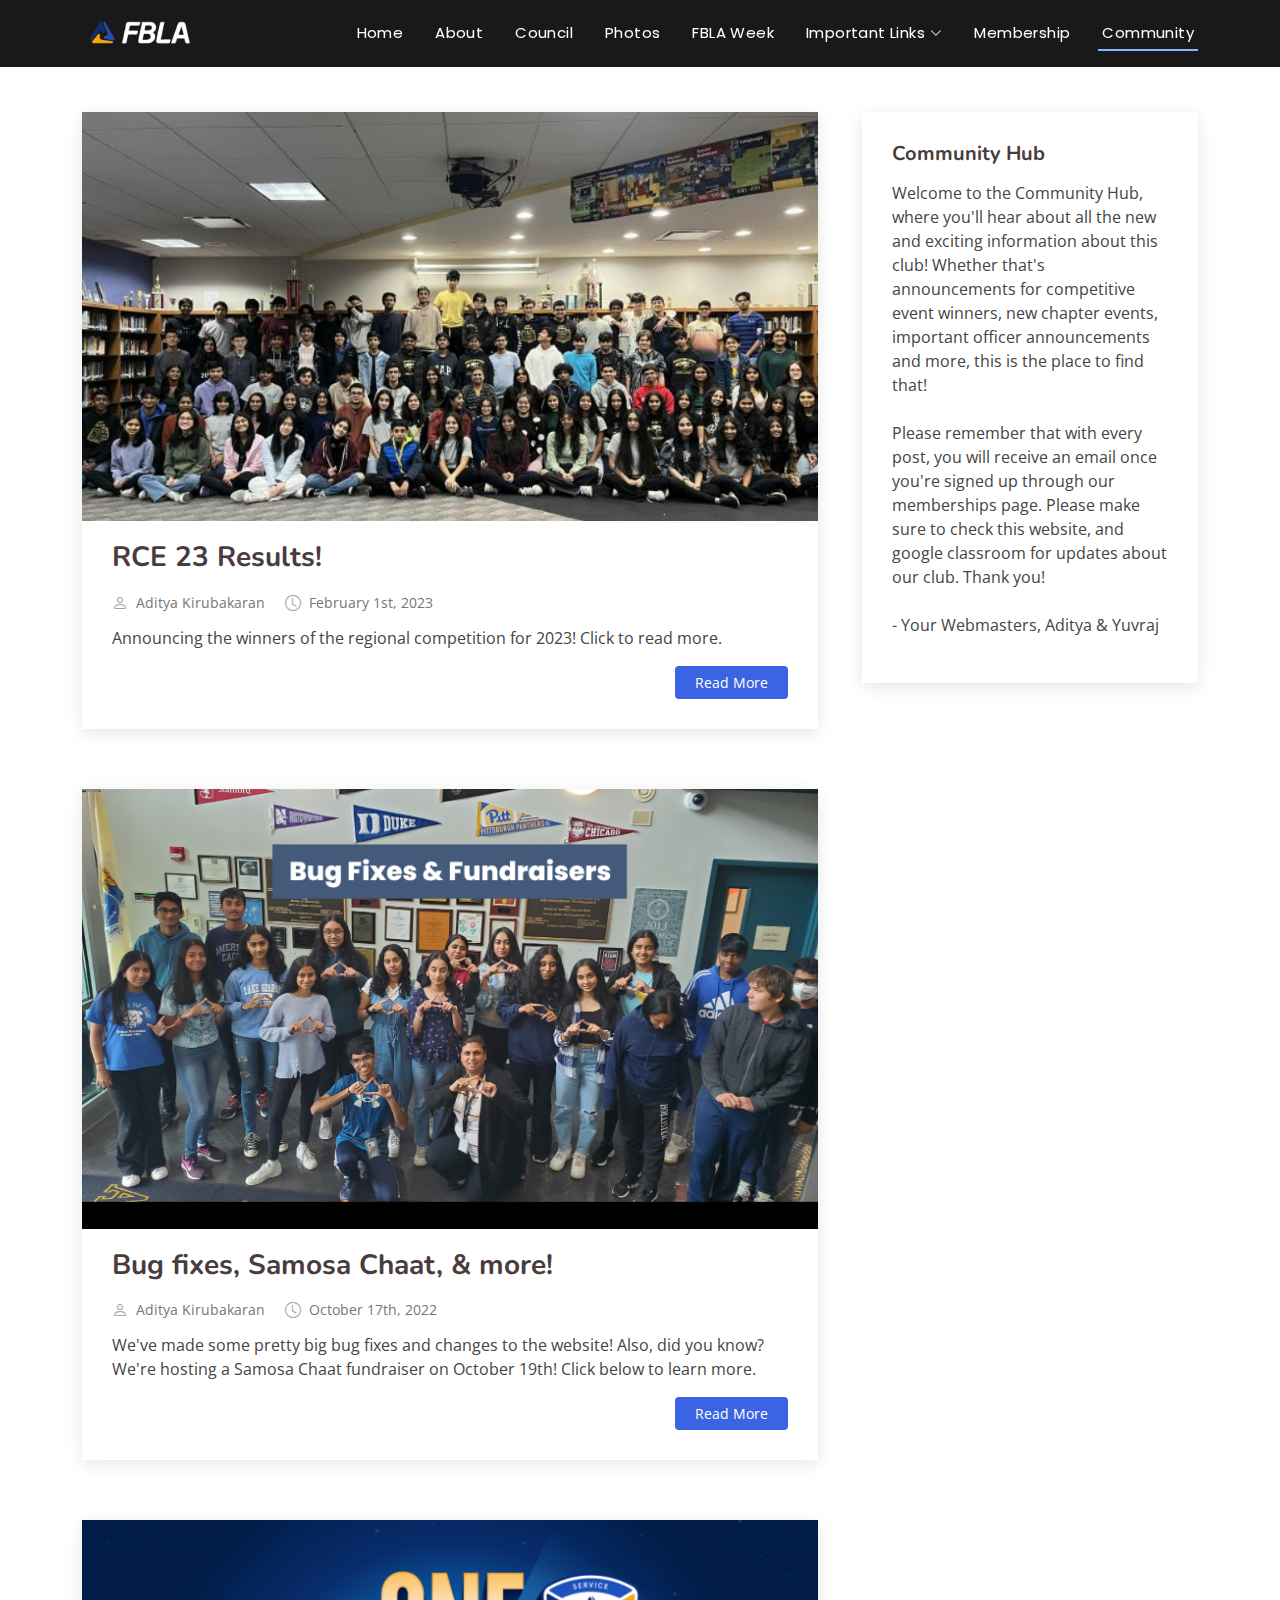
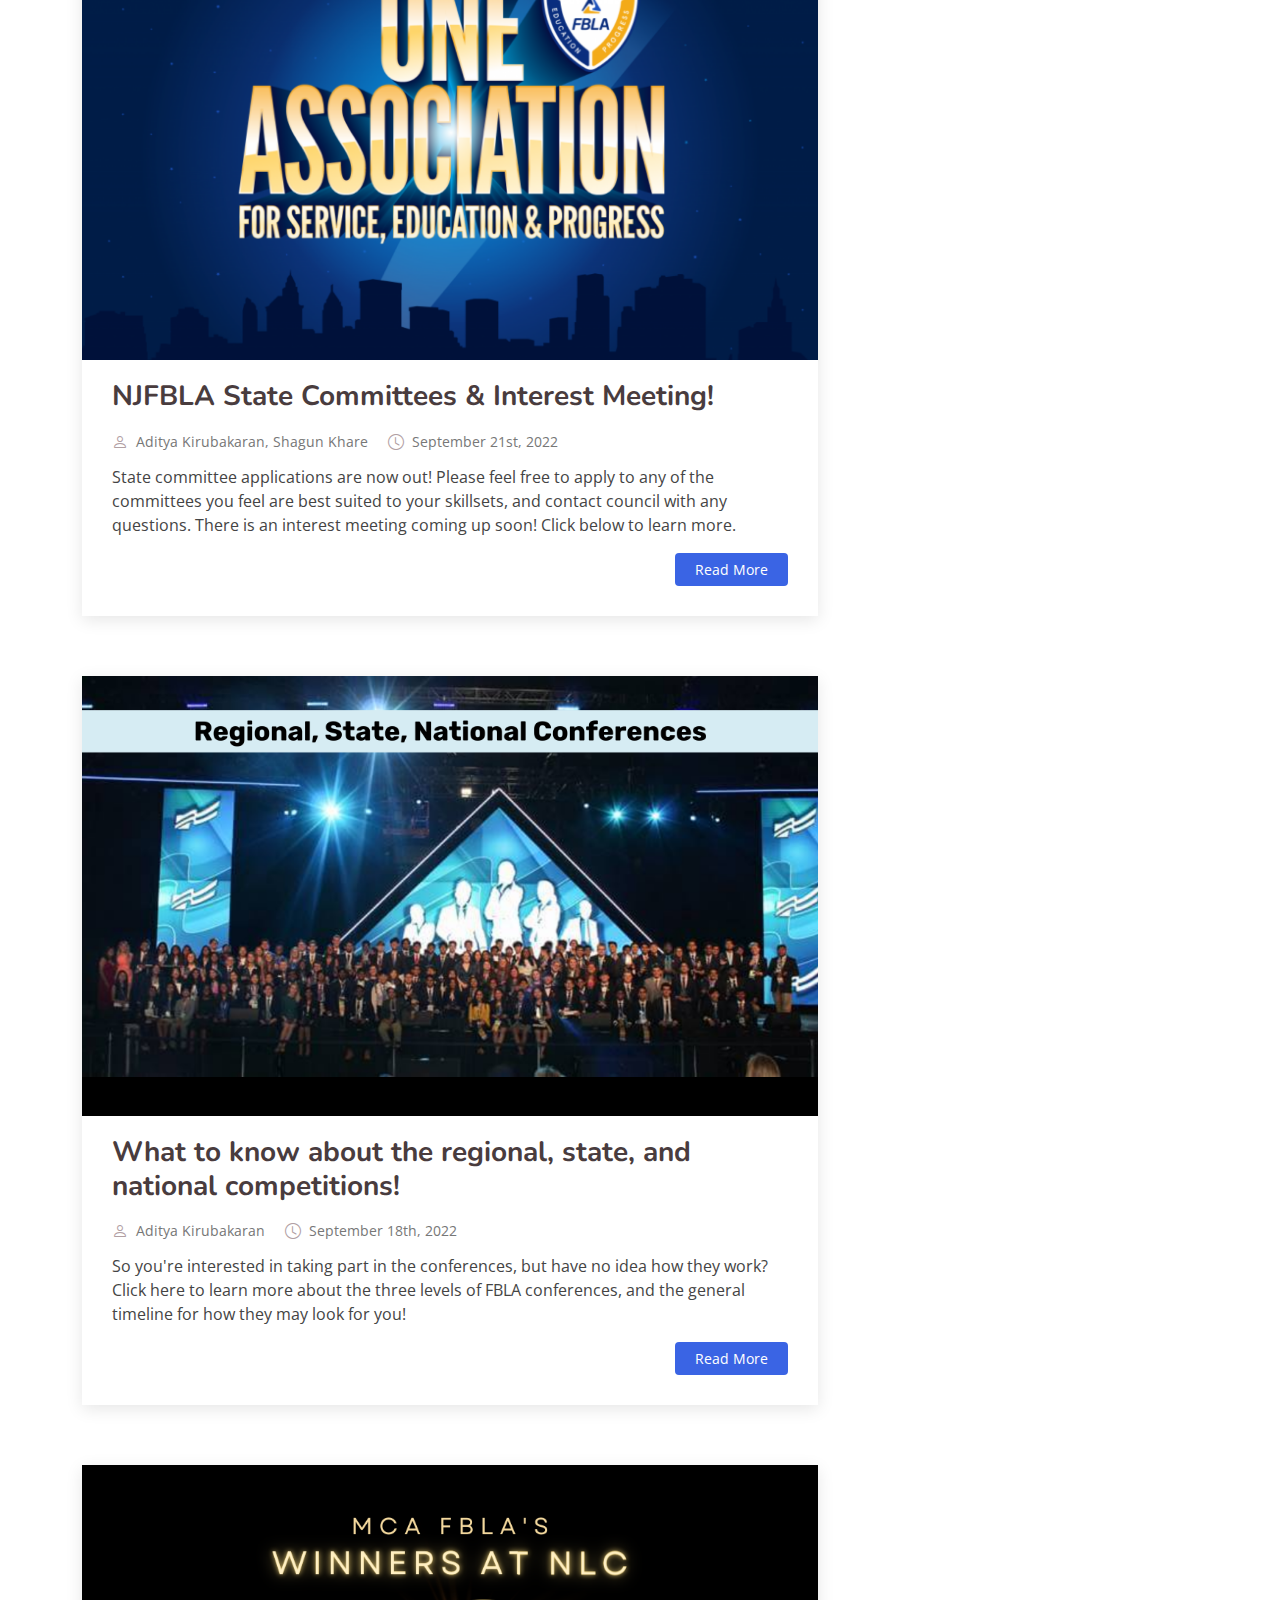
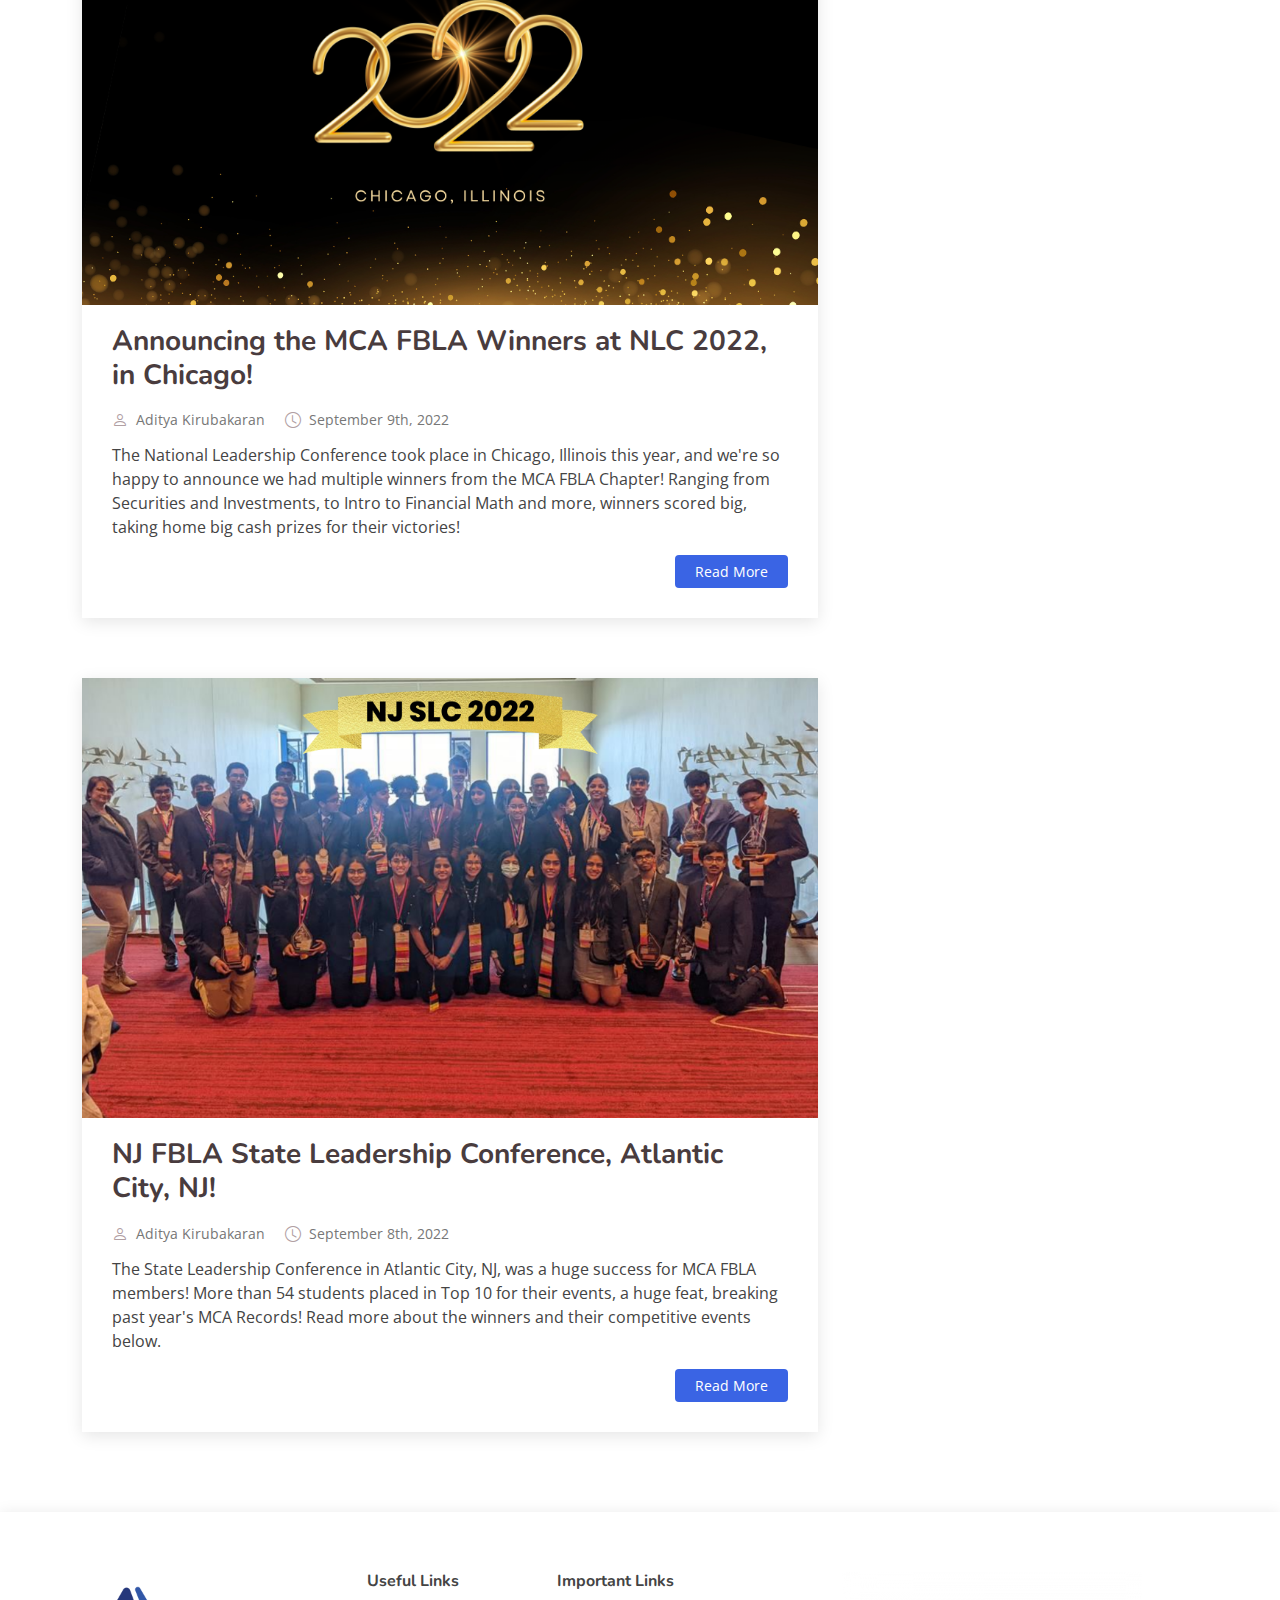
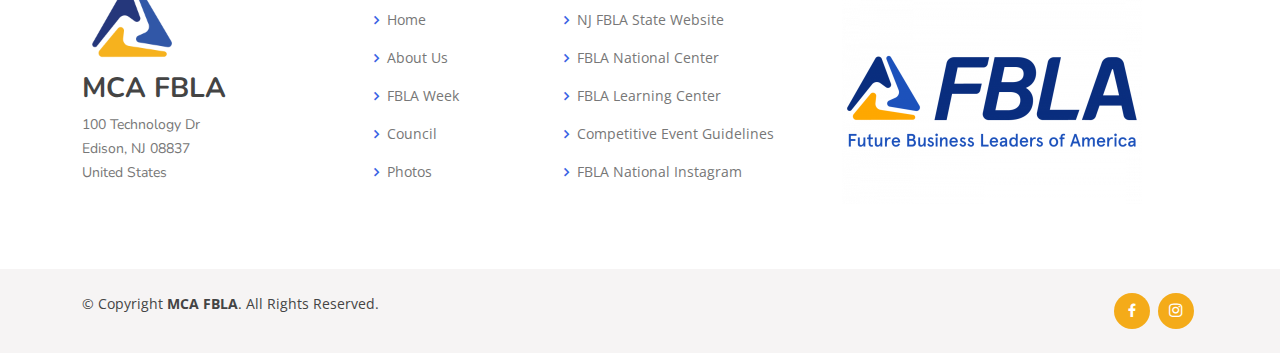
<file: community.html>
<!DOCTYPE html>
<html lang="en">

<head>
  <meta charset="utf-8">
  <meta content="width=device-width, initial-scale=1.0" name="viewport">

  <title>Community Hub</title>
  <meta content="" name="description">
  <meta content="" name="keywords">

  <!-- Favicons -->
  <link href="assets/img/favicon.png" rel="icon">

  <!-- Google Fonts -->
  <link
    href="https://fonts.googleapis.com/css?family=Open+Sans:300,300i,400,400i,600,600i,700,700i|Nunito:300,300i,400,400i,600,600i,700,700i|Poppins:300,300i,400,400i,500,500i,600,600i,700,700i"
    rel="stylesheet">

  <!-- Vendor CSS Files -->
  <link href="assets/vendor/bootstrap/css/bootstrap.min.css" rel="stylesheet">
  <link href="assets/vendor/bootstrap-icons/bootstrap-icons.css" rel="stylesheet">
  <link href="assets/vendor/boxicons/css/boxicons.min.css" rel="stylesheet">
  <link href="assets/vendor/glightbox/css/glightbox.min.css" rel="stylesheet">
  <link href="assets/vendor/remixicon/remixicon.css" rel="stylesheet">
  <link href="assets/vendor/swiper/swiper-bundle.min.css" rel="stylesheet">

  <!-- Template Main CSS File -->
  <link href="assets/css/style.css" rel="stylesheet">

</head>

<body>

  <!-- ======= Header ======= -->
  <header id="header" class="fixed-top header-inner-pages">
    <div class="container d-flex align-items-center justify-content-between">

      <a href="index.html" class="logo"><img src="assets/img/logo.png" alt="" class="img-fluid"></a>

      <nav id="navbar" class="navbar">
        <ul>
          <li><a class="nav-link scrollto" href="index.html">Home</a></li>
          <li><a class="nav-link scrollto" href="index.html#about">About</a></li>
          <li><a class="nav-link scrollto" href="index.html#team">Council</a></li>
          <li><a class="nav-link scrollto" href="index.html#portfolio">Photos</a></li>
          <li><a class="nav-link scrollto" href="index.html#services">FBLA Week</a></li>

          <li class="dropdown"><a href="#"><span>Important Links</span> <i class="bi bi-chevron-down"></i></a>
            <ul>
              <li><a href="posts/winners.html">Awards & Recognition</a></li>
              <li><a
                  href="https://www.fbla-pbl.org/media/2022/12/FBLA-High-School-CE-Guidelines_12.13.22-Update.pdf">BAA's
                  & Competitive Events</a></li>
              <li><a href="posts/conferences.html">Conferences</a></li>
              <li><a href="#">State Officer Success </a></li>
            </ul>
          </li>
          <li><a class="nav-link scrollto" href="membership.html">Membership</a></li>
          <li><a class="active" href="community.html">Community</a></li>
          <i class="bi bi-list mobile-nav-toggle"></i>
      </nav><!-- .navbar -->

    </div>
  </header><!-- End Header -->

  <main id="main">
    <br>
    <br>
    <br>

    <!-- ======= Community Section ======= -->
    <section id="blog" class="blog">
      <div class="container" data-aos="fade-up">

        <div class="row">

          <div class="col-lg-8 entries">

            <article class="entry">

              <div class="entry-img">
                <img src="assets/img/blog/fbla23.png" alt="" class="img-fluid">
              </div>

              <h2 class="entry-title">
                <a href="posts/rce2023.html">RCE 23 Results!</a>
              </h2>

              <div class="entry-meta">
                <ul>
                  <li class="d-flex align-items-center"><i class="bi bi-person"></i> <a href="posts/bugs.html">Aditya
                      Kirubakaran</a></li>
                  <li class="d-flex align-items-center"><i class="bi bi-clock"></i> <a href="posts/rce2023.html"><time
                        datetime="2020-01-01">February 1st, 2023</time></a></li>
                </ul>
              </div>

              <div class="entry-content">
                <p>Announcing the winners of the regional competition for 2023! Click to read more.
                </p>
                <div class="read-more">
                  <a href="posts/bugs.html">Read More</a>
                </div>
              </div>

            </article><!-- End blog entry -->

            <article class="entry">

              <div class="entry-img">
                <img src="assets/img/blog/bugs.png" alt="" class="img-fluid">
              </div>

              <h2 class="entry-title">
                <a href="posts/bugs.html">Bug fixes, Samosa Chaat, & more!</a>
              </h2>

              <div class="entry-meta">
                <ul>
                  <li class="d-flex align-items-center"><i class="bi bi-person"></i> <a href="posts/bugs.html">Aditya
                      Kirubakaran</a></li>
                  <li class="d-flex align-items-center"><i class="bi bi-clock"></i> <a href="posts/bugs.html"><time
                        datetime="2020-01-01">October 17th, 2022</time></a></li>
                </ul>
              </div>

              <div class="entry-content">
                <p>
                  We've made some pretty big bug fixes and changes to the website! Also, did you know? We're hosting a
                  Samosa Chaat fundraiser on October 19th! Click below to learn more. </p>
                <div class="read-more">
                  <a href="posts/bugs.html">Read More</a>
                </div>
              </div>

            </article><!-- End blog entry -->

            <article class="entry">

              <div class="entry-img">
                <img src="assets/img/blog/committees.png" alt="" class="img-fluid">
              </div>

              <h2 class="entry-title">
                <a href="posts/committees.html">NJFBLA State Committees & Interest Meeting!</a>
              </h2>

              <div class="entry-meta">
                <ul>
                  <li class="d-flex align-items-center"><i class="bi bi-person"></i> <a
                      href="posts/committees.html">Aditya Kirubakaran, Shagun Khare</a></li>
                  <li class="d-flex align-items-center"><i class="bi bi-clock"></i> <a
                      href="posts/committees.html"><time datetime="2020-01-01">September 21st, 2022</time></a></li>
                </ul>
              </div>

              <div class="entry-content">
                <p>
                  State committee applications are now out! Please feel free to apply to any of the committees you feel
                  are best suited to your skillsets, and contact council with any questions. There is an interest
                  meeting coming up soon! Click below to learn more. </p>
                <div class="read-more">
                  <a href="posts/committees.html">Read More</a>
                </div>
              </div>

            </article><!-- End blog entry -->

            <article class="entry">

              <div class="entry-img">
                <img src="assets/img/blog/conferences.png" alt="" class="img-fluid">
              </div>

              <h2 class="entry-title">
                <a href="posts/conferences.html">What to know about the regional, state, and national competitions!</a>
              </h2>

              <div class="entry-meta">
                <ul>
                  <li class="d-flex align-items-center"><i class="bi bi-person"></i> <a
                      href="posts/conferences.html">Aditya Kirubakaran</a></li>
                  <li class="d-flex align-items-center"><i class="bi bi-clock"></i> <a
                      href="posts/conferences.html"><time datetime="2020-01-01">September 18th, 2022</time></a></li>
                </ul>
              </div>

              <div class="entry-content">
                <p>
                  So you're interested in taking part in the conferences, but have no idea how they work? Click here to
                  learn more about the three levels of FBLA conferences, and the general timeline for how they may look
                  for you! </p>
                <div class="read-more">
                  <a href="posts/conferences.html">Read More</a>
                </div>
              </div>

            </article><!-- End blog entry -->

            <article class="entry">

              <div class="entry-img">
                <img src="assets/img/blog/winners.png" alt="" class="img-fluid">
              </div>

              <h2 class="entry-title">
                <a href="posts/winners.html">Announcing the MCA FBLA Winners at NLC 2022, in Chicago!</a>
              </h2>

              <div class="entry-meta">
                <ul>
                  <li class="d-flex align-items-center"><i class="bi bi-person"></i> <a href="posts/winners.html">Aditya
                      Kirubakaran</a></li>
                  <li class="d-flex align-items-center"><i class="bi bi-clock"></i> <a href="posts/winners.html"><time
                        datetime="2020-01-01">September 9th, 2022</time></a></li>
                </ul>
              </div>

              <div class="entry-content">
                <p>
                  The National Leadership Conference took place in Chicago, Illinois this year, and we're so happy to
                  announce we had multiple winners from the MCA FBLA Chapter! Ranging from Securities and Investments,
                  to Intro to Financial Math and more, winners scored big, taking home big cash prizes for their
                  victories! </p>
                <div class="read-more">
                  <a href="posts/winners.html">Read More</a>
                </div>
              </div>

            </article><!-- End blog entry -->

            <article class="entry">

              <div class="entry-img">
                <img src="assets/img/blog/njslc.png" alt="" class="img-fluid">
              </div>

              <h2 class="entry-title">
                <a href="posts/slc2022.html">NJ FBLA State Leadership Conference, Atlantic City, NJ!</a>
              </h2>

              <div class="entry-meta">
                <ul>
                  <li class="d-flex align-items-center"><i class="bi bi-person"></i> <a href="posts/slc2022.html">Aditya
                      Kirubakaran</a></li>
                  <li class="d-flex align-items-center"><i class="bi bi-clock"></i> <a href="posts/slc2022.html"><time
                        datetime="2020-01-01">September 8th, 2022</time></a></li>
                </ul>
              </div>

              <div class="entry-content">
                <p>
                  The State Leadership Conference in Atlantic City, NJ, was a huge success for MCA FBLA members! More
                  than 54 students placed in Top 10 for their events, a huge feat, breaking past year's MCA Records!
                  Read more about the winners and their competitive events below.
                <div class="read-more">
                  <a href="posts/slc2022.html">Read More</a>
                </div>
              </div>

            </article><!-- End blog entry -->








          </div><!-- End blog entries list -->

          <div class="col-lg-4">

            <div class="sidebar">

              <h3 class="sidebar-title">Community Hub</h3>
              <p> Welcome to the Community Hub, where you'll hear about all the new and exciting information about this
                club! Whether that's announcements for competitive event winners, new chapter events, important officer
                announcements and more, this is the place to find that! <br> <br>

                Please remember that with every post, you will receive an email once you're signed up through our
                memberships page. Please make sure to check this website, and google classroom for updates about our
                club. Thank you! <br> <br>

                - Your Webmasters, Aditya & Yuvraj</p>


            </div><!-- End sidebar -->

          </div><!-- End blog sidebar -->

        </div>

      </div>
    </section><!-- End Blog Section -->

  </main><!-- End #main -->

  <!-- ======= Footer ======= -->
  <footer id="footer">

    <div class="footer-top">
      <div class="container">
        <div class="row">

          <div class="col-lg-3 col-md-6 footer-contact">
            <img src="assets/img/delta.png" width="100px">
            <h3> <b>MCA FBLA </b></h3>
            <p>
              100 Technology Dr <br>
              Edison, NJ 08837<br>
              United States <br><br>
            </p>
          </div>

          <div class="col-lg-2 col-md-6 footer-links">
            <h4>Useful Links</h4>
            <ul>
              <li><i class="bx bx-chevron-right"></i> <a href="index.html">Home</a></li>
              <li><i class="bx bx-chevron-right"></i> <a href="#about">About Us</a></li>
              <li><i class="bx bx-chevron-right"></i> <a href="#services">FBLA Week</a></li>
              <li><i class="bx bx-chevron-right"></i> <a href="#team">Council</a></li>
              <li><i class="bx bx-chevron-right"></i> <a href="#portfolio">Photos</a></li>
            </ul>
          </div>

          <div class="col-lg-3 col-md-6 footer-links">
            <h4>Important Links</h4>
            <ul>
              <li><i class="bx bx-chevron-right"></i> <a href="https://www.njfbla.org/">NJ FBLA State Website</a></li>
              <li><i class="bx bx-chevron-right"></i> <a href="https://www.fbla-pbl.org/">FBLA National Center</a></li>
              <li><i class="bx bx-chevron-right"></i> <a href="https://learn.fbla-pbl.org/fbla-hs-members">FBLA Learning
                  Center</a></li>
              <li><i class="bx bx-chevron-right"></i> <a
                  href="https://www.fbla-pbl.org/media/2022/12/FBLA-High-School-CE-Guidelines_12.13.22-Update.pdf">Competitive
                  Event Guidelines</a></li>
              <li><i class="bx bx-chevron-right"></i> <a href="https://www.instagram.com/fbla_national/">FBLA National
                  Instagram</a></li>
            </ul>
          </div>

          <div class="col-lg-4 col-md-6 footer-newsletter">
            <img src="assets/img/FBLA.png" width="300px">
          </div>

        </div>
      </div>
    </div>

    <div class="container d-md-flex py-4">

      <div class="me-md-auto text-center text-md-start">
        <div class="copyright">
          &copy; Copyright <strong><span>MCA FBLA</span></strong>. All Rights Reserved.
        </div>
      </div>
      <div class="social-links text-center text-md-right pt-3 pt-md-0">
        <a href="https://www.facebook.com/groups/751068251629587" class="facebook"><i class="bx bxl-facebook"></i></a>
        <a href="https://www.instagram.com/mca.fbla/" class="instagram"><i class="bx bxl-instagram"></i></a>
      </div>
    </div>
  </footer><!-- End Footer -->

  <a href="#" class="back-to-top d-flex align-items-center justify-content-center"><i
      class="bi bi-arrow-up-short"></i></a>

  <!-- Vendor JS Files -->
  <script src="assets/vendor/bootstrap/js/bootstrap.bundle.min.js"></script>
  <script src="assets/vendor/glightbox/js/glightbox.min.js"></script>
  <script src="assets/vendor/isotope-layout/isotope.pkgd.min.js"></script>
  <script src="assets/vendor/swiper/swiper-bundle.min.js"></script>

  <!-- Template Main JS File -->
  <script src="assets/js/main.js"></script>

</body>

</html>
</file>
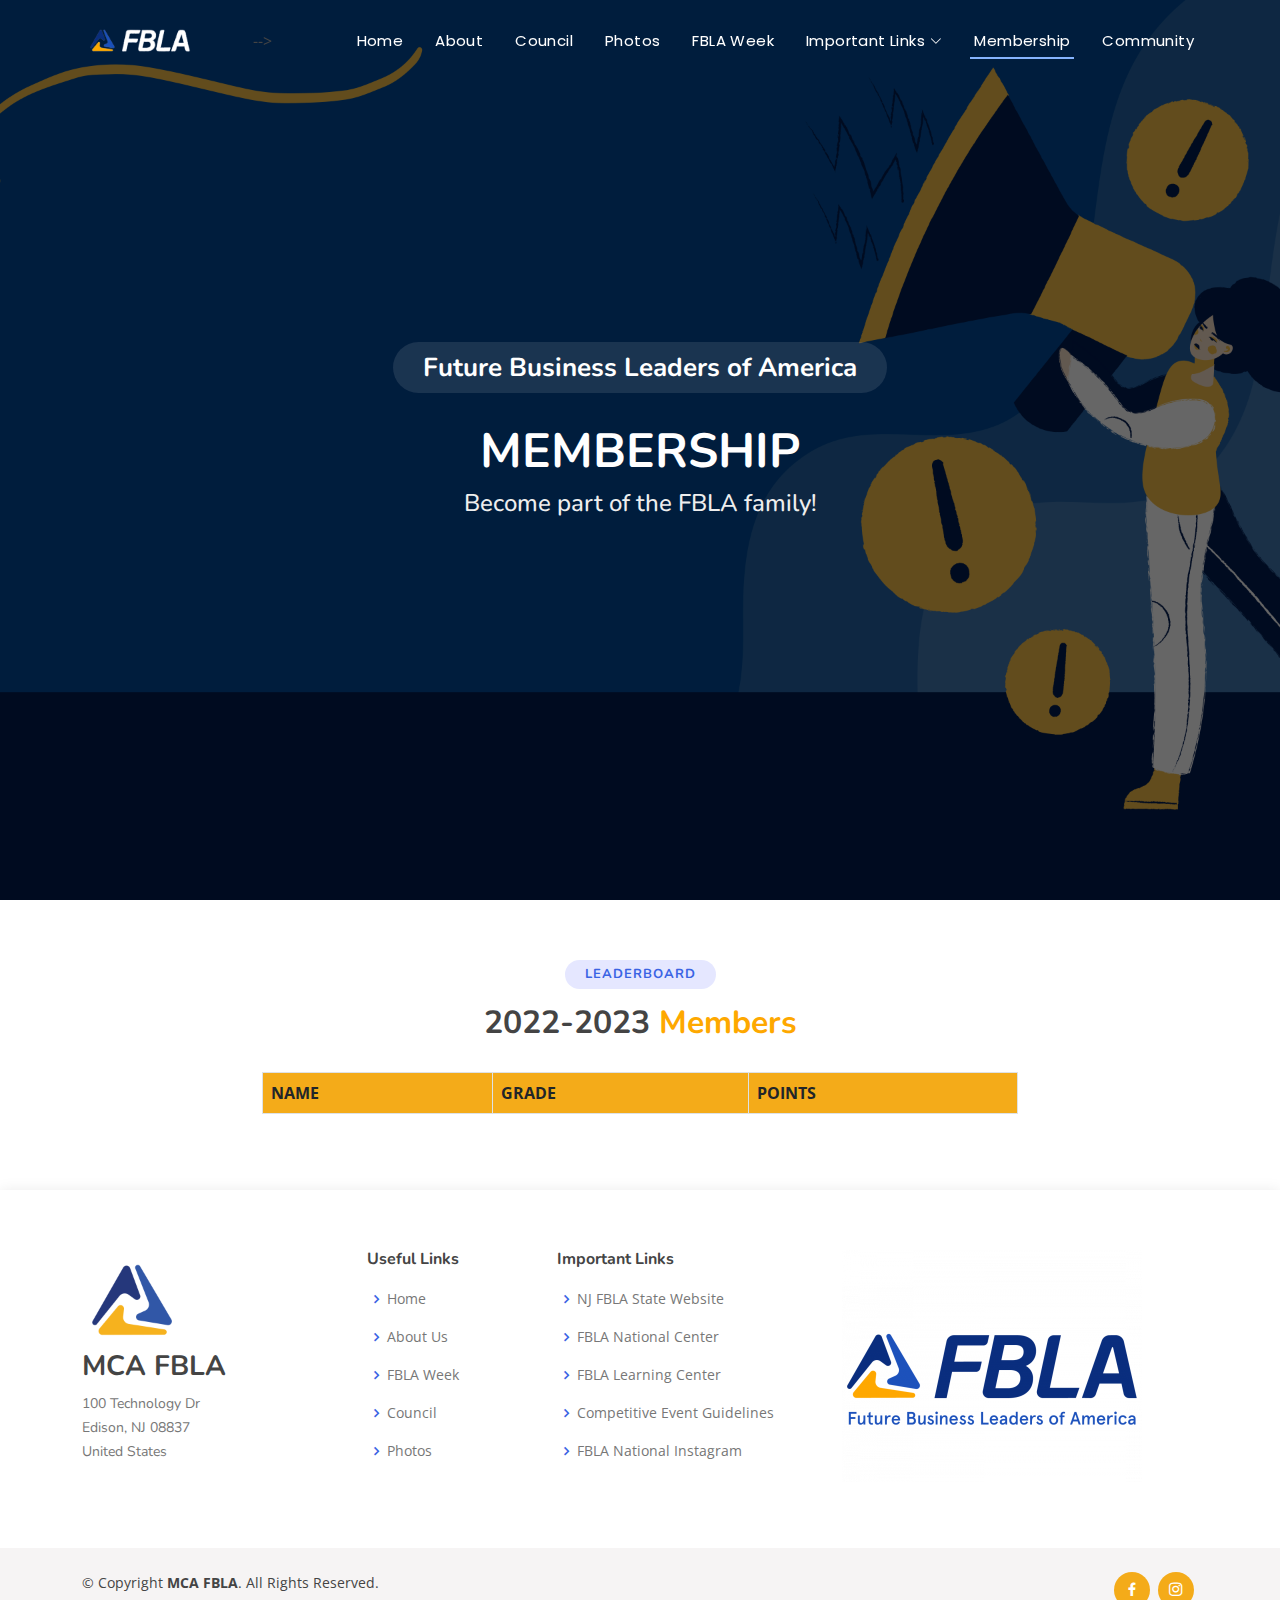
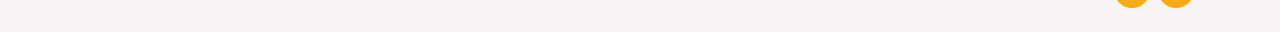
<file: membership.html>
<!DOCTYPE html>
<html lang="en">

<head>
  <meta charset="utf-8">
  <meta content="width=device-width, initial-scale=1.0" name="viewport">

  <title>MCA FBLA</title>
  <meta content="" name="description">
  <meta content="" name="keywords">

  <link href="assets/img/favicon.png" rel="icon">

  <link
    href="https://fonts.googleapis.com/css?family=Open+Sans:300,300i,400,400i,600,600i,700,700i|Nunito:300,300i,400,400i,600,600i,700,700i|Poppins:300,300i,400,400i,500,500i,600,600i,700,700i"
    rel="stylesheet">

  <link href="assets/vendor/bootstrap/css/bootstrap.min.css" rel="stylesheet">
  <link href="assets/vendor/bootstrap-icons/bootstrap-icons.css" rel="stylesheet">
  <link href="assets/vendor/boxicons/css/boxicons.min.css" rel="stylesheet">
  <link href="assets/vendor/glightbox/css/glightbox.min.css" rel="stylesheet">
  <link href="assets/vendor/remixicon/remixicon.css" rel="stylesheet">
  <link href="assets/vendor/swiper/swiper-bundle.min.css" rel="stylesheet">
  <link href="https://cdn.datatables.net/1.13.2/css/jquery.dataTables.min.css" rel="stylesheet">

  <link href="assets/css/style.css" rel="stylesheet">
</head>

<body>

  <header id="header" class="fixed-top ">
    <div class="container d-flex align-items-center justify-content-between">

      <a href="index.html" class="logo"><img src="assets/img/logo.png" alt="" class="img-fluid"></a>-->

      <nav id="navbar" class="navbar">
        <ul>
          <li><a class="nav-link scrollto" href="index.html">Home</a></li>
          <li><a class="nav-link scrollto" href="index.html#about">About</a></li>
          <li><a class="nav-link scrollto" href="index.html#team">Council</a></li>

          <li><a class="nav-link scrollto " href="index.html#portfolio">Photos</a></li>
          <li><a class="nav-link scrollto" href="index.html#services">FBLA Week</a></li>

          <li class="dropdown"><a href="#"><span>Important Links</span> <i class="bi bi-chevron-down"></i></a>
            <ul>
              <li><a href="posts/winners.html">Awards & Recognition</a></li>
              <li><a
                  href="https://www.fbla-pbl.org/media/2022/12/FBLA-High-School-CE-Guidelines_12.13.22-Update.pdf">BAA's
                  & Competitive Events</a></li>
              <li><a href="posts/conferences.html">Conferences</a></li>
              <li><a href="#">State Officer Success </a></li>
            </ul>
          </li>
          <li><a class="nav-link scrollto active" href="#membership">Membership</a></li>
          <li><a class="nav-link scrollto" href="community.html">Community</a></li>

        </ul>
        <i class="bi bi-list mobile-nav-toggle"></i>
      </nav>

    </div>
  </header>

  <section id="membership">
    <div class="hero-container">
      <h3><strong>Future Business Leaders of America</strong></h3>
      <h1>Membership</h1>
      <h2>Become part of the FBLA family!</h2>
    </div>
  </section>

  <main id="main">

    <section id="leaderboard" class="leaderboard">
      <div class="container" style="padding: 0 15%;">
        <div class="section-title">
          <h2>Leaderboard</h2>
          <h3>2022-2023 <span>Members</span></h3>
        </div>
        <table id="leaders" class="table table-striped table-bordered">
          <thead class="table">
            <th scope="col">NAME</th>
            <th scope="col">GRADE</th>
            <th scope="col">POINTS</th>
          </thead>
          <tbody>
          </tbody>
        </table>
      </div>
    </section>

  </main>

  <!-- ======= Footer ======= -->
  <footer id="footer">

    <div class="footer-top">
      <div class="container">
        <div class="row">

          <div class="col-lg-3 col-md-6 footer-contact">
            <img src="assets/img/delta.png" width="100px">
            <h3> <b>MCA FBLA </b></h3>
            <p>
              100 Technology Dr <br>
              Edison, NJ 08837<br>
              United States <br><br>
            </p>
          </div>

          <div class="col-lg-2 col-md-6 footer-links">
            <h4>Useful Links</h4>
            <ul>
              <li><i class="bx bx-chevron-right"></i> <a href="index.html">Home</a></li>
              <li><i class="bx bx-chevron-right"></i> <a href="index.html#about">About Us</a></li>
              <li><i class="bx bx-chevron-right"></i> <a href="index.html#services">FBLA Week</a></li>
              <li><i class="bx bx-chevron-right"></i> <a href="index.html#team">Council</a></li>
              <li><i class="bx bx-chevron-right"></i> <a href="index.html#portfolio">Photos</a></li>
            </ul>
          </div>

          <div class="col-lg-3 col-md-6 footer-links">
            <h4>Important Links</h4>
            <ul>
              <li><i class="bx bx-chevron-right"></i> <a href="https://www.njfbla.org/">NJ FBLA State Website</a></li>
              <li><i class="bx bx-chevron-right"></i> <a href="https://www.fbla-pbl.org/">FBLA National Center</a>
              </li>
              <li><i class="bx bx-chevron-right"></i> <a href="https://learn.fbla-pbl.org/fbla-hs-members">FBLA
                  Learning Center</a></li>
              <li><i class="bx bx-chevron-right"></i> <a
                  href="https://www.fbla-pbl.org/media/2022/12/FBLA-High-School-CE-Guidelines_12.13.22-Update.pdf">Competitive
                  Event Guidelines</a></li>
              <li><i class="bx bx-chevron-right"></i> <a href="https://www.instagram.com/fbla_national/">FBLA National
                  Instagram</a></li>
            </ul>
          </div>

          <div class="col-lg-4 col-md-6 footer-newsletter">
            <img src="assets/img/FBLA.png" width="300px">
          </div>

        </div>
      </div>
    </div>

    <div class="container d-md-flex py-4">

      <div class="me-md-auto text-center text-md-start">
        <div class="copyright">
          &copy; Copyright <strong><span>MCA FBLA</span></strong>. All Rights Reserved.
        </div>
      </div>
      <div class="social-links text-center text-md-right pt-3 pt-md-0">
        <a href="https://www.facebook.com/groups/751068251629587" class="facebook"><i class="bx bxl-facebook"></i></a>
        <a href="https://www.instagram.com/mca.fbla/" class="instagram"><i class="bx bxl-instagram"></i></a>
      </div>
    </div>
  </footer><!-- End Footer -->

  <script src="assets/vendor/bootstrap/js/bootstrap.bundle.min.js"></script>
  <script src="assets/vendor/glightbox/js/glightbox.min.js"></script>
  <script src="assets/vendor/isotope-layout/isotope.pkgd.min.js"></script>
  <script src="assets/vendor/swiper/swiper-bundle.min.js"></script>
  <script src="https://code.jquery.com/jquery-3.6.3.min.js"
    integrity="sha256-pvPw+upLPUjgMXY0G+8O0xUf+/Im1MZjXxxgOcBQBXU=" crossorigin="anonymous"></script>
  <script src="https://cdnjs.cloudflare.com/ajax/libs/popper.js/2.9.2/umd/popper.min.js"
    integrity="sha512-2rNj2KJ+D8s1ceNasTIex6z4HWyOnEYLVC3FigGOmyQCZc2eBXKgOxQmo3oKLHyfcj53uz4QMsRCWNbLd32Q1g=="
    crossorigin="anonymous" referrerpolicy="no-referrer"></script>
  <script src="https://cdn.datatables.net/1.13.2/js/jquery.dataTables.min.js"></script>
  <script src="assets/js/main.js"></script>
  <script src="assets/js/membership.js"></script>

</body>

</html>
</file>
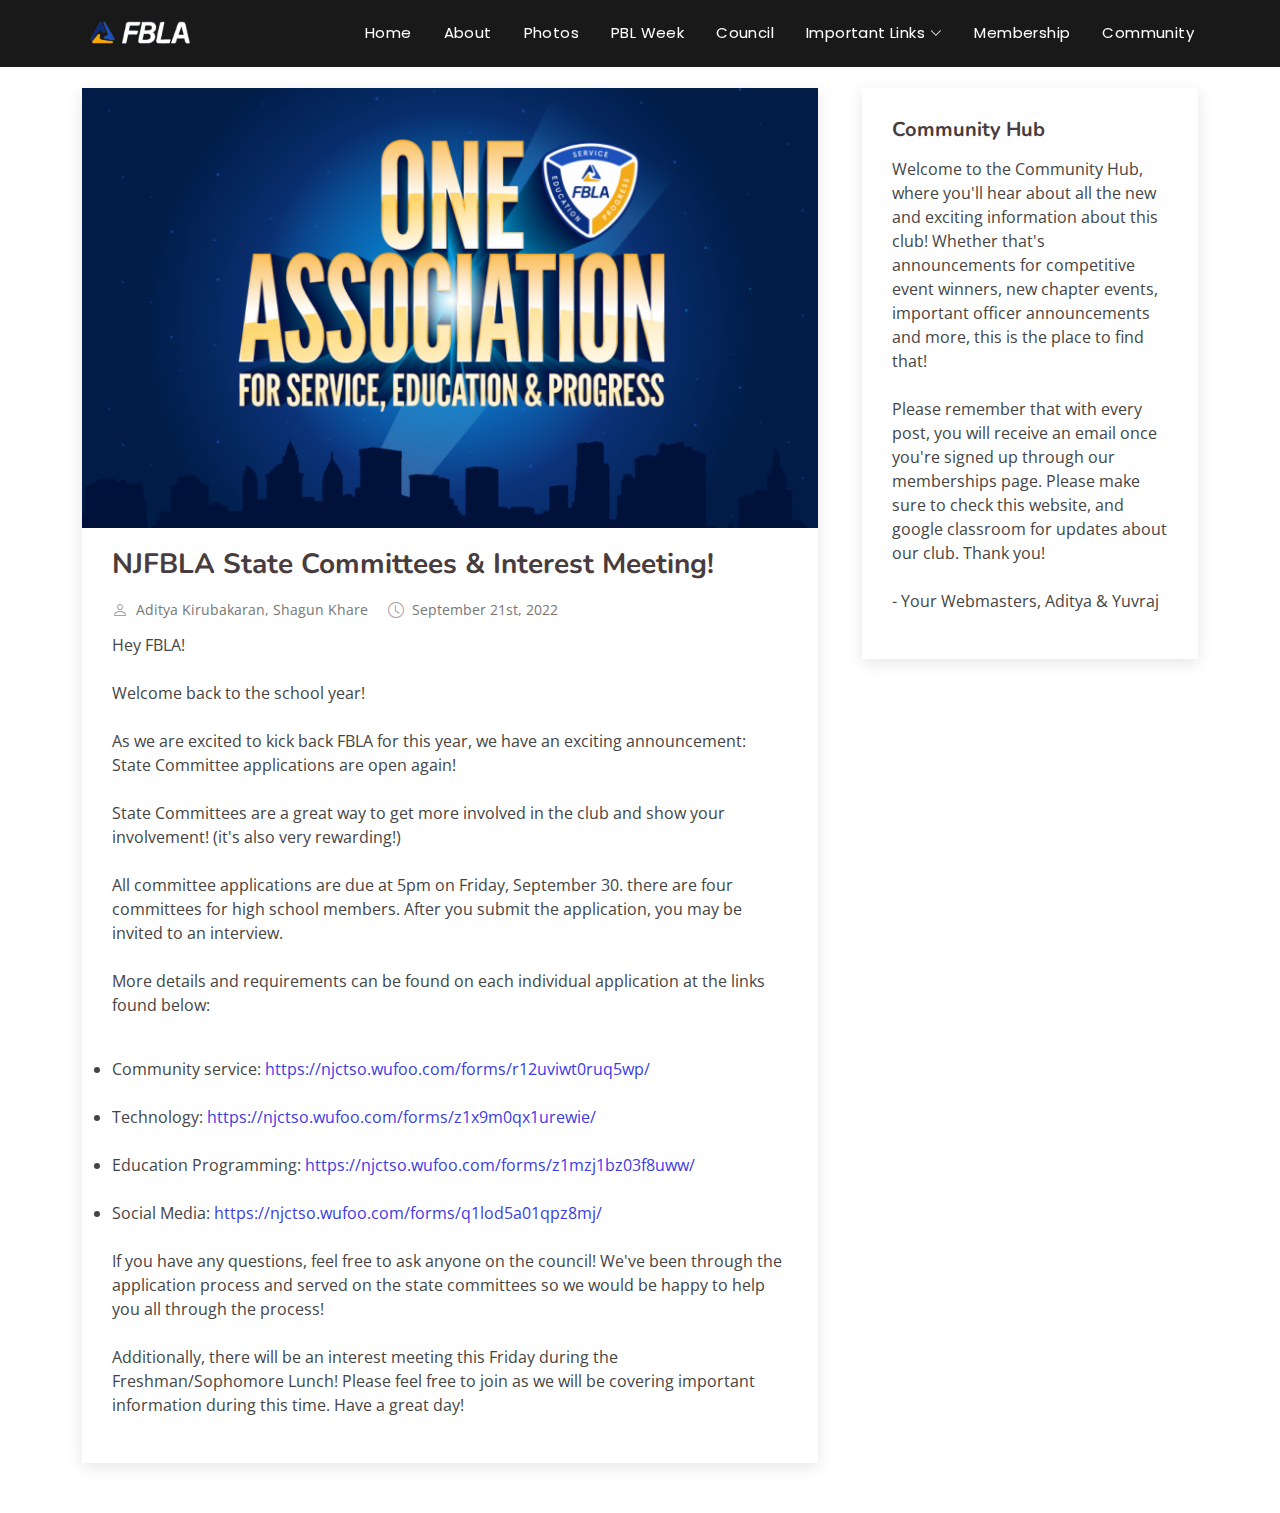
<file: posts/committees.html>
<!DOCTYPE html>
<html lang="en">

<head>
  <meta charset="utf-8">
  <meta content="width=device-width, initial-scale=1.0" name="viewport">

  <title>Community Hub</title>
  <meta content="" name="description">
  <meta content="" name="keywords">

  <!-- Favicons -->
  <link href="../assets/img/favicon.png" rel="icon">

  <!-- Google Fonts -->
  <link
    href="https://fonts.googleapis.com/css?family=Open+Sans:300,300i,400,400i,600,600i,700,700i|Nunito:300,300i,400,400i,600,600i,700,700i|Poppins:300,300i,400,400i,500,500i,600,600i,700,700i"
    rel="stylesheet">

  <!-- Vendor CSS Files -->
  <link href="../assets/vendor/bootstrap/css/bootstrap.min.css" rel="stylesheet">
  <link href="../assets/vendor/bootstrap-icons/bootstrap-icons.css" rel="stylesheet">
  <link href="../assets/vendor/boxicons/css/boxicons.min.css" rel="stylesheet">
  <link href="../assets/vendor/glightbox/css/glightbox.min.css" rel="stylesheet">
  <link href="../assets/vendor/remixicon/remixicon.css" rel="stylesheet">
  <link href="../assets/vendor/swiper/swiper-bundle.min.css" rel="stylesheet">

  <!-- Template Main CSS File -->
  <link href="../assets/css/style.css" rel="stylesheet">

</head>

<body>

  <!-- ======= Header ======= -->
  <header id="header" class="fixed-top header-inner-pages">
    <div class="container d-flex align-items-center justify-content-between">

      <a href="../index.html" class="logo"><img src="../assets/img/logo.png" alt="" class="img-fluid"></a>

      <nav id="navbar" class="navbar">
        <ul>
          <li><a class="nav-link scrollto" href="../index.html">Home</a></li>
          <li><a class="nav-link scrollto" href="../index.html#about">About</a></li>
          <li><a class="nav-link scrollto " href="../index.html#portfolio">Photos</a></li>
          <li><a class="nav-link scrollto" href="../index.html#services">PBL Week</a></li>

          <li><a class="nav-link scrollto" href="">Council</a></li>
          <li class="dropdown"><a href="#"><span>Important Links</span> <i class="bi bi-chevron-down"></i></a>
            <ul>
              <li><a href="winners.html">Awards & Recognition</a></li>
              <li><a
                  href="https://www.fbla-pbl.org/media/2022/12/FBLA-High-School-CE-Guidelines_12.13.22-Update.pdf">BAA's
                  &
                  Competitive Events</a></li>
              <li><a href="conferences.html">Conferences</a></li>
              <li><a href="#">State Officer Success </a></li>
            </ul>
          </li>
          <li><a class="nav-link scrollto" href="../membership.html">Membership</a></li>
          <li><a class="nav-link scrollto" href="../community.html">Community</a></li>
          <i class="bi bi-list mobile-nav-toggle"></i>
      </nav><!-- .navbar -->

    </div>
  </header><!-- End Header -->

  <main id="main">

    <br>
    <br>

    <!-- ======= Blog Single Section ======= -->
    <section id="blog" class="blog">
      <div class="container" data-aos="fade-up">

        <div class="row">

          <div class="col-lg-8 entries">

            <article class="entry entry-single">

              <div class="entry-img">
                <img src="../assets/img/blog/committees.png" alt="" class="img-fluid">
              </div>

              <h2 class="entry-title">
                <a href="">NJFBLA State Committees & Interest Meeting!</a>
              </h2>

              <div class="entry-meta">
                <ul>
                  <li class="d-flex align-items-center"><i class="bi bi-person"></i> <a href="">Aditya Kirubakaran,
                      Shagun Khare</a></li>
                  <li class="d-flex align-items-center"><i class="bi bi-clock"></i> <a href=""><time
                        datetime="2020-01-01">September 21st, 2022</time></a></li>
                </ul>
              </div>

              <div class="entry-content">
                <p>
                  Hey FBLA! <br><br>
                  Welcome back to the school year!<br><br>
                  As we are excited to kick back FBLA for this year, we have an exciting announcement: State Committee
                  applications are open again!<br><br>
                  State Committees are a great way to get more involved in the club and show your involvement! (it's
                  also very rewarding!)<br><br>
                  All committee applications are due at 5pm on Friday, September 30.
                  there are four committees for high school members. After you submit the application, you may be
                  invited to an interview.<br><br>
                  More details and requirements can be found on each individual application at the links found
                  below:<br><br>
                  <li>Community service: <a
                      href="https://njctso.wufoo.com/forms/r12uviwt0ruq5wp/">https://njctso.wufoo.com/forms/r12uviwt0ruq5wp/</a><br><br>
                  <li>Technology: <a
                      href="https://njctso.wufoo.com/forms/z1x9m0qx1urewie/">https://njctso.wufoo.com/forms/z1x9m0qx1urewie/<br><br></a>
                  <li>Education Programming: <a href="https://njctso.wufoo.com/forms/z1mzj1bz03f8uww/">
                      https://njctso.wufoo.com/forms/z1mzj1bz03f8uww/ </a><br><br>
                  <li>Social Media: <a
                      href="https://njctso.wufoo.com/forms/q1lod5a01qpz8mj/">https://njctso.wufoo.com/forms/q1lod5a01qpz8mj/<br><br></a>
                    If you have any questions, feel free to ask anyone on the council! We've been through the
                    application process and served on the state committees so we would be happy to help you all through
                    the process!<br><br>

                    Additionally, there will be an interest meeting this Friday during the Freshman/Sophomore Lunch!
                    Please feel free to join as we will be covering important information during this time. Have a great
                    day!
                </p>


            </article><!-- End blog entry -->


          </div><!-- End blog entries list -->

          <div class="col-lg-4">

            <div class="sidebar">

              <h3 class="sidebar-title">Community Hub</h3>
              <p> Welcome to the Community Hub, where you'll hear about all the new and exciting information about this
                club! Whether that's announcements for competitive event winners, new chapter events, important officer
                announcements and more, this is the place to find that! <br> <br>

                Please remember that with every post, you will receive an email once you're signed up through our
                memberships page. Please make sure to check this website, and google classroom for updates about our
                club. Thank you! <br> <br>

                - Your Webmasters, Aditya & Yuvraj</p>


            </div><!-- End sidebar -->

          </div><!-- End blog sidebar -->

        </div>

      </div>
    </section><!-- End Blog Single Section -->

  </main><!-- End #main -->


  <a href="#" class="back-to-top d-flex align-items-center justify-content-center"><i
      class="bi bi-arrow-up-short"></i></a>

  <!-- Vendor JS Files -->
  <script src="../assets/vendor/bootstrap/js/bootstrap.bundle.min.js"></script>
  <script src="../assets/vendor/glightbox/js/glightbox.min.js"></script>
  <script src="../assets/vendor/isotope-layout/isotope.pkgd.min.js"></script>
  <script src="../assets/vendor/swiper/swiper-bundle.min.js"></script>

  <!-- Template Main JS File -->
  <script src="../assets/js/main.js"></script>

</body>

</html>
</file>
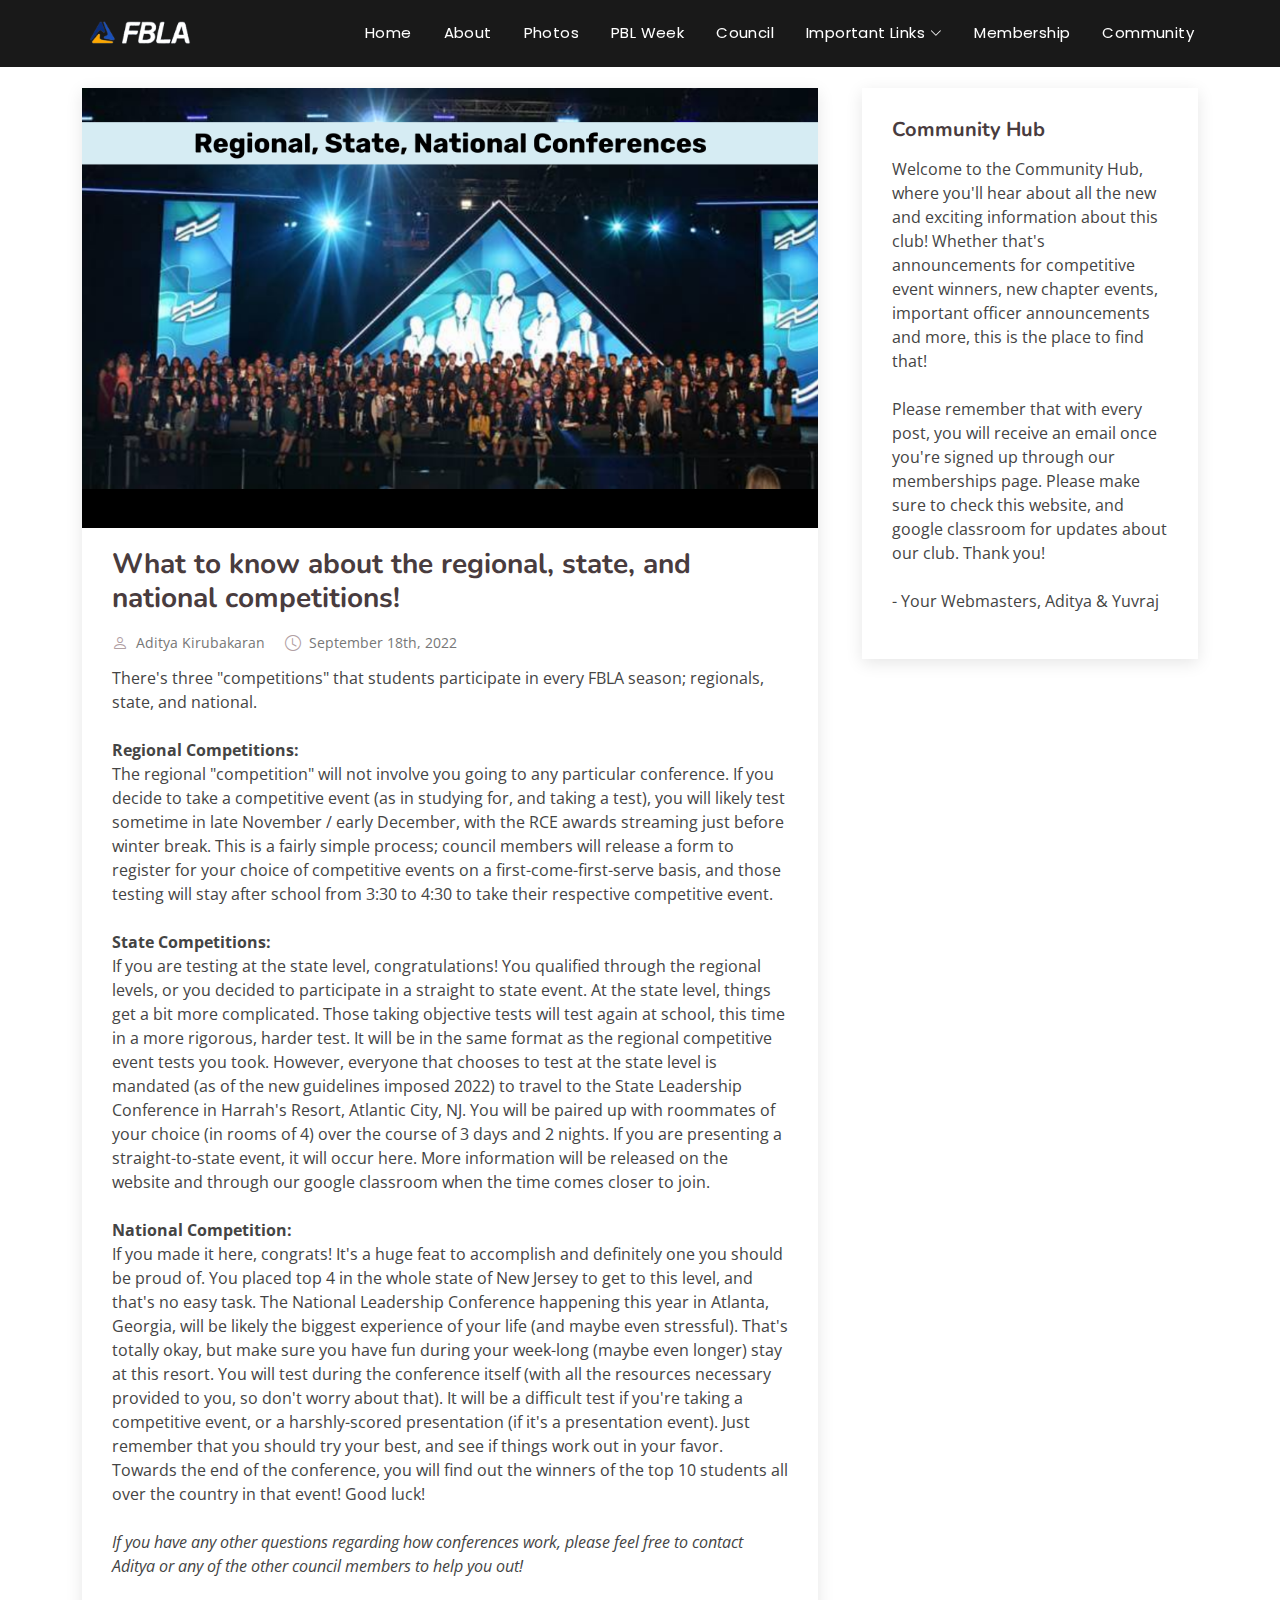
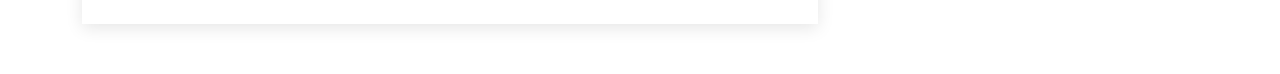
<file: posts/conferences.html>
<!DOCTYPE html>
<html lang="en">

<head>
  <meta charset="utf-8">
  <meta content="width=device-width, initial-scale=1.0" name="viewport">

  <title>Community Hub</title>
  <meta content="" name="description">
  <meta content="" name="keywords">

  <!-- Favicons -->
  <link href="../assets/img/favicon.png" rel="icon">

  <!-- Google Fonts -->
  <link
    href="https://fonts.googleapis.com/css?family=Open+Sans:300,300i,400,400i,600,600i,700,700i|Nunito:300,300i,400,400i,600,600i,700,700i|Poppins:300,300i,400,400i,500,500i,600,600i,700,700i"
    rel="stylesheet">

  <!-- Vendor CSS Files -->
  <link href="../assets/vendor/bootstrap/css/bootstrap.min.css" rel="stylesheet">
  <link href="../assets/vendor/bootstrap-icons/bootstrap-icons.css" rel="stylesheet">
  <link href="../assets/vendor/boxicons/css/boxicons.min.css" rel="stylesheet">
  <link href="../assets/vendor/glightbox/css/glightbox.min.css" rel="stylesheet">
  <link href="../assets/vendor/remixicon/remixicon.css" rel="stylesheet">
  <link href="../assets/vendor/swiper/swiper-bundle.min.css" rel="stylesheet">

  <!-- Template Main CSS File -->
  <link href="../assets/css/style.css" rel="stylesheet">

</head>

<body>

  <!-- ======= Header ======= -->
  <header id="header" class="fixed-top header-inner-pages">
    <div class="container d-flex align-items-center justify-content-between">

      <a href="../index.html" class="logo"><img src="../assets/img/logo.png" alt="" class="img-fluid"></a>

      <nav id="navbar" class="navbar">
        <ul>
          <li><a class="nav-link scrollto" href="../index.html">Home</a></li>
          <li><a class="nav-link scrollto" href="../index.html#about">About</a></li>
          <li><a class="nav-link scrollto " href="../index.html#portfolio">Photos</a></li>
          <li><a class="nav-link scrollto" href="../index.html#services">PBL Week</a></li>

          <li><a class="nav-link scrollto" href="">Council</a></li>
          <li class="dropdown"><a href="#"><span>Important Links</span> <i class="bi bi-chevron-down"></i></a>
            <ul>
              <li><a href="winners.html">Awards & Recognition</a></li>
              <li><a
                  href="https://www.fbla-pbl.org/media/2022/12/FBLA-High-School-CE-Guidelines_12.13.22-Update.pdf">BAA's
                  &
                  Competitive Events</a></li>
              <li><a href="conferences.html">Conferences</a></li>
              <li><a href="#">State Officer Success </a></li>
            </ul>
          </li>
          <li><a class="nav-link scrollto" href="../membership.html">Membership</a></li>
          <li><a class="nav-link scrollto" href="../community.html">Community</a></li>
          <i class="bi bi-list mobile-nav-toggle"></i>
      </nav><!-- .navbar -->

    </div>
  </header><!-- End Header -->

  <main id="main">

    <br>
    <br>

    <!-- ======= Blog Single Section ======= -->
    <section id="blog" class="blog">
      <div class="container" data-aos="fade-up">

        <div class="row">

          <div class="col-lg-8 entries">

            <article class="entry entry-single">

              <div class="entry-img">
                <img src="../assets/img/blog/conferences.png" alt="" class="img-fluid">
              </div>

              <h2 class="entry-title">
                <a href="">What to know about the regional, state, and national competitions!</a>
              </h2>

              <div class="entry-meta">
                <ul>
                  <li class="d-flex align-items-center"><i class="bi bi-person"></i> <a href="">Aditya
                      Kirubakaran</a></li>
                  <li class="d-flex align-items-center"><i class="bi bi-clock"></i> <a href=""><time
                        datetime="2020-01-01">September 18th, 2022</time></a></li>
                </ul>
              </div>

              <div class="entry-content">
                <p>
                  There's three "competitions" that students participate in every FBLA season; regionals, state, and
                  national.
                  <br>
                  <br>
                  <b>Regional Competitions:</b>
                  <br>
                  The regional "competition" will not involve you going to any particular conference. If you decide to
                  take a competitive event (as in studying for, and taking a test), you will likely test sometime in
                  late November / early December, with the RCE awards streaming just before winter break. This is a
                  fairly simple process; council members will release a form to register for your choice of competitive
                  events on a first-come-first-serve basis, and those testing will stay after school from 3:30 to 4:30
                  to take their respective competitive event.
                  <br><br>
                  <b>State Competitions:</b>
                  <br>
                  If you are testing at the state level, congratulations! You qualified through the regional levels, or
                  you decided to participate in a straight to state event. At the state level, things get a bit more
                  complicated. Those taking objective tests will test again at school, this time in a more rigorous,
                  harder test. It will be in the same format as the regional competitive event tests you took. However,
                  everyone that chooses to test at the state level is mandated (as of the new guidelines imposed 2022)
                  to travel to the State Leadership Conference in Harrah's Resort, Atlantic City, NJ. You will be paired
                  up with roommates of your choice (in rooms of 4) over the course of 3 days and 2 nights. If you are
                  presenting a straight-to-state event, it will occur here. More information will be released on the
                  website and through our google classroom when the time comes closer to join.
                  <br><br>
                  <b>National Competition:</b>
                  <br>
                  If you made it here, congrats! It's a huge feat to accomplish and definitely one you should be proud
                  of. You placed top 4 in the whole state of New Jersey to get to this level, and that's no easy task.
                  The National Leadership Conference happening this year in Atlanta, Georgia, will be likely the biggest
                  experience of your life (and maybe even stressful). That's totally okay, but make sure you have fun
                  during your week-long (maybe even longer) stay at this resort. You will test during the conference
                  itself (with all the resources necessary provided to you, so don't worry about that). It will be a
                  difficult test if you're taking a competitive event, or a harshly-scored presentation (if it's a
                  presentation event). Just remember that you should try your best, and see if things work out in your
                  favor. Towards the end of the conference, you will find out the winners of the top 10 students all
                  over the country in that event! Good luck!
                  <br>
                  <br>
                  <em>If you have any other questions regarding how conferences work, please feel free to contact Aditya
                    or any of the other council members to help you out!</em>

                </p>

              </div>


            </article><!-- End blog entry -->



          </div><!-- End blog entries list -->

          <div class="col-lg-4">

            <div class="sidebar">

              <h3 class="sidebar-title">Community Hub</h3>
              <p> Welcome to the Community Hub, where you'll hear about all the new and exciting information about this
                club! Whether that's announcements for competitive event winners, new chapter events, important officer
                announcements and more, this is the place to find that! <br> <br>

                Please remember that with every post, you will receive an email once you're signed up through our
                memberships page. Please make sure to check this website, and google classroom for updates about our
                club. Thank you! <br> <br>

                - Your Webmasters, Aditya & Yuvraj</p>


            </div><!-- End sidebar -->

          </div><!-- End blog sidebar -->

        </div>

      </div>
    </section><!-- End Blog Single Section -->

  </main><!-- End #main -->


  <a href="#" class="back-to-top d-flex align-items-center justify-content-center"><i
      class="bi bi-arrow-up-short"></i></a>

  <!-- Vendor JS Files -->
  <script src="../assets/vendor/bootstrap/js/bootstrap.bundle.min.js"></script>
  <script src="../assets/vendor/glightbox/js/glightbox.min.js"></script>
  <script src="../assets/vendor/isotope-layout/isotope.pkgd.min.js"></script>
  <script src="../assets/vendor/swiper/swiper-bundle.min.js"></script>

  <!-- Template Main JS File -->
  <script src="../assets/js/main.js"></script>

</body>

</html>
</file>
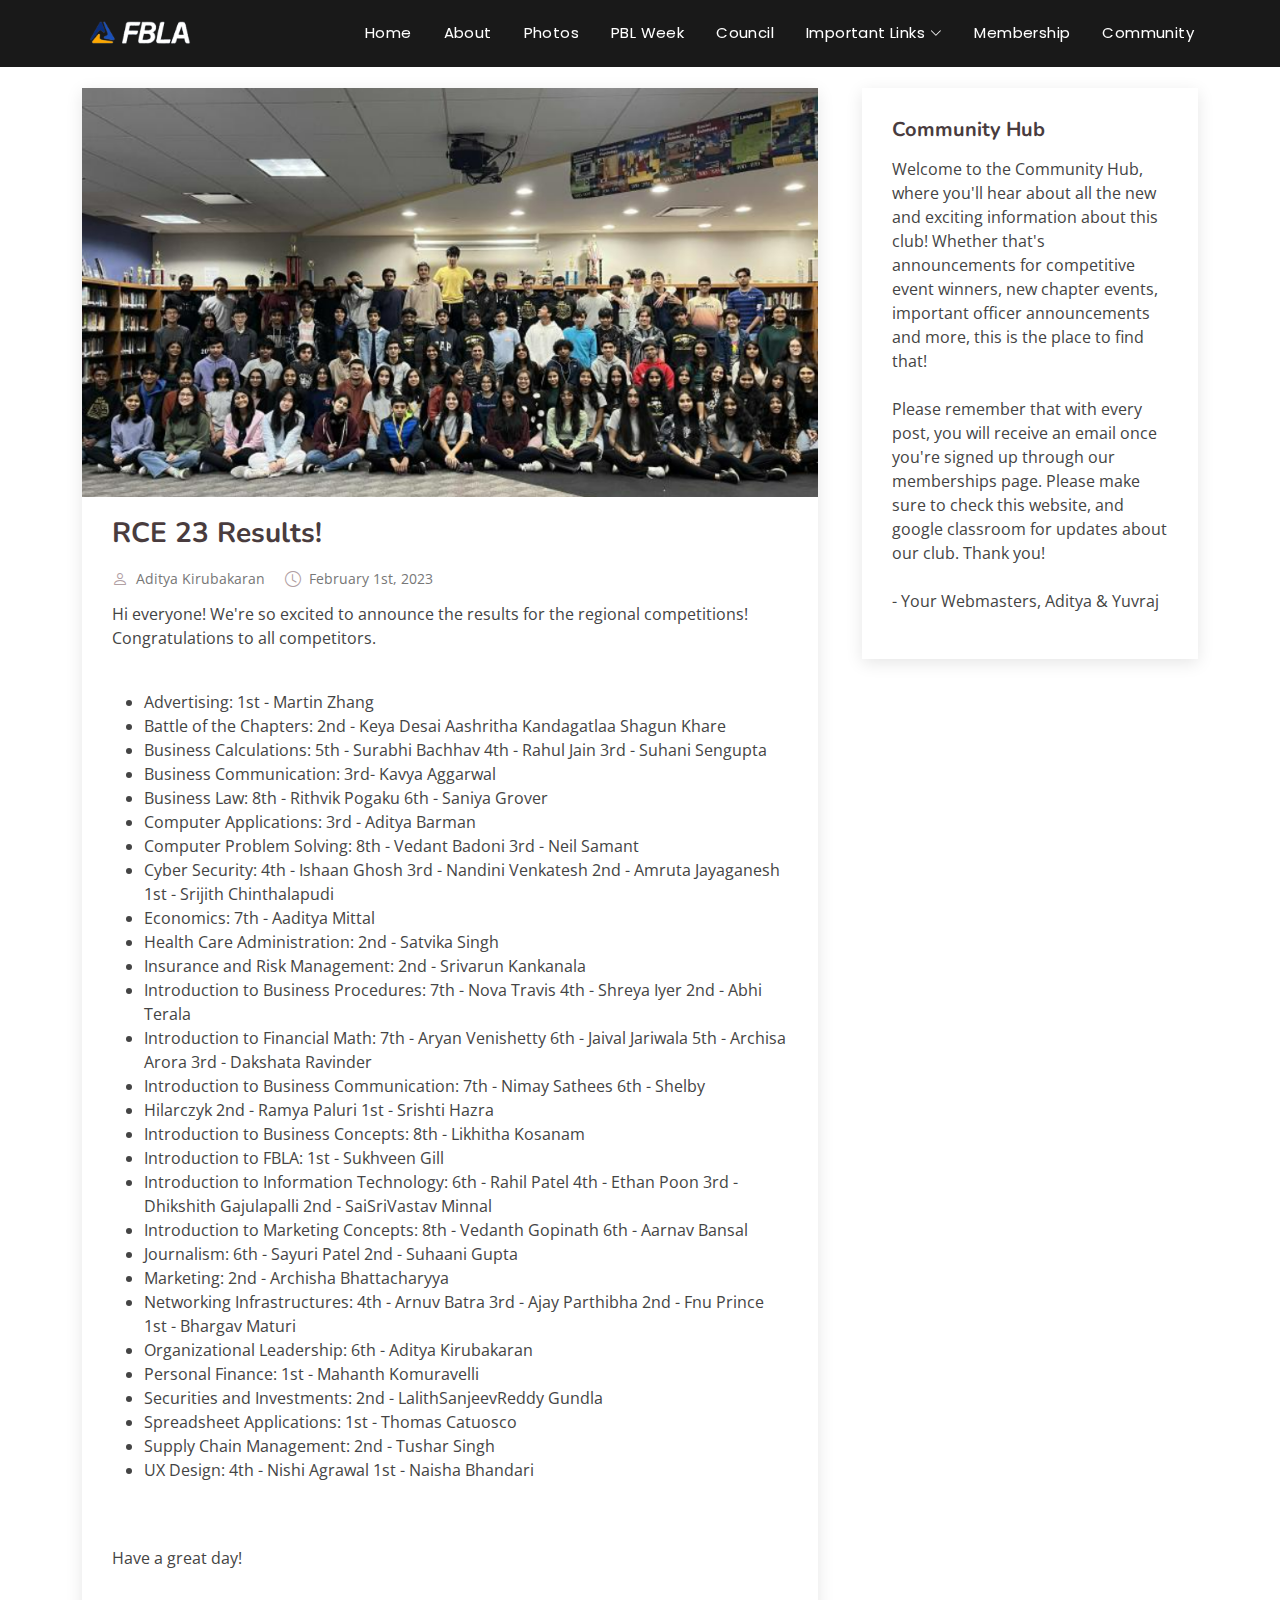
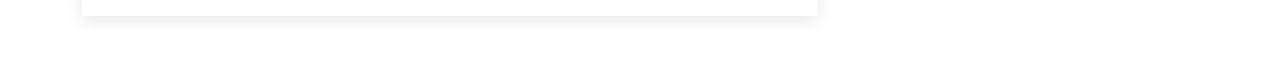
<file: posts/rce2023.html>
<!DOCTYPE html>
<html lang="en">

<head>
  <meta charset="utf-8">
  <meta content="width=device-width, initial-scale=1.0" name="viewport">

  <title>Community Hub</title>
  <meta content="" name="description">
  <meta content="" name="keywords">

  <!-- Favicons -->
  <link href="../assets/img/favicon.png" rel="icon">

  <!-- Google Fonts -->
  <link
    href="https://fonts.googleapis.com/css?family=Open+Sans:300,300i,400,400i,600,600i,700,700i|Nunito:300,300i,400,400i,600,600i,700,700i|Poppins:300,300i,400,400i,500,500i,600,600i,700,700i"
    rel="stylesheet">

  <!-- Vendor CSS Files -->
  <link href="../assets/vendor/bootstrap/css/bootstrap.min.css" rel="stylesheet">
  <link href="../assets/vendor/bootstrap-icons/bootstrap-icons.css" rel="stylesheet">
  <link href="../assets/vendor/boxicons/css/boxicons.min.css" rel="stylesheet">
  <link href="../assets/vendor/glightbox/css/glightbox.min.css" rel="stylesheet">
  <link href="../assets/vendor/remixicon/remixicon.css" rel="stylesheet">
  <link href="../assets/vendor/swiper/swiper-bundle.min.css" rel="stylesheet">

  <!-- Template Main CSS File -->
  <link href="../assets/css/style.css" rel="stylesheet">

</head>

<body>

  <!-- ======= Header ======= -->
  <header id="header" class="fixed-top header-inner-pages">
    <div class="container d-flex align-items-center justify-content-between">

      <a href="../index.html" class="logo"><img src="../assets/img/logo.png" alt="" class="img-fluid"></a>

      <nav id="navbar" class="navbar">
        <ul>
          <li><a class="nav-link scrollto" href="../index.html">Home</a></li>
          <li><a class="nav-link scrollto" href="../index.html#about">About</a></li>
          <li><a class="nav-link scrollto " href="../index.html#portfolio">Photos</a></li>
          <li><a class="nav-link scrollto" href="../index.html#services">PBL Week</a></li>

          <li><a class="nav-link scrollto" href="">Council</a></li>
          <li class="dropdown"><a href="#"><span>Important Links</span> <i class="bi bi-chevron-down"></i></a>
            <ul>
              <li><a href="winners.html">Awards & Recognition</a></li>
              <li><a
                  href="https://www.fbla-pbl.org/media/2022/12/FBLA-High-School-CE-Guidelines_12.13.22-Update.pdf">BAA's
                  &
                  Competitive Events</a></li>
              <li><a href="conferences.html">Conferences</a></li>
              <li><a href="#">State Officer Success </a></li>
            </ul>
          </li>
          <li><a class="nav-link scrollto" href="../membership.html">Membership</a></li>
          <li><a class="nav-link scrollto" href="../community.html">Community</a></li>
          <i class="bi bi-list mobile-nav-toggle"></i>
      </nav><!-- .navbar -->

    </div>
  </header><!-- End Header -->

  <main id="main">

    <br>
    <br>

    <!-- ======= Blog Single Section ======= -->
    <section id="blog" class="blog">
      <div class="container" data-aos="fade-up">

        <div class="row">

          <div class="col-lg-8 entries">

            <article class="entry entry-single">

              <div class="entry-img">
                <img src="../assets/img/blog/fbla23.png" alt="" class="img-fluid">
              </div>

              <h2 class="entry-title">
                <a href="">RCE 23 Results!</a>
              </h2>

              <div class="entry-meta">
                <ul>
                  <li class="d-flex align-items-center"><i class="bi bi-person"></i> <a href="">Aditya Kirubakaran</a>
                  </li>
                  <li class="d-flex align-items-center"><i class="bi bi-clock"></i> <a href=""><time
                        datetime="2020-01-01">February 1st, 2023</time></a></li>
                </ul>
              </div>

              <div class="entry-content">
                <p> Hi everyone! We're so excited to announce the results for the regional competitions! Congratulations
                  to all competitors. <br><br>

                <ul>
                  <li>Advertising: 1st - Martin Zhang
                  <li>Battle of the Chapters: 2nd - Keya Desai Aashritha Kandagatlaa Shagun Khare
                  <li>Business Calculations: 5th - Surabhi Bachhav 4th - Rahul Jain 3rd - Suhani Sengupta
                  <li>Business Communication: 3rd- Kavya Aggarwal
                  <li>Business Law: 8th - Rithvik Pogaku 6th - Saniya Grover
                  <li>Computer Applications: 3rd - Aditya Barman
                  <li>Computer Problem Solving: 8th - Vedant Badoni 3rd - Neil Samant
                  <li>Cyber Security: 4th - Ishaan Ghosh 3rd - Nandini Venkatesh 2nd - Amruta Jayaganesh 1st - Srijith
                    Chinthalapudi
                  <li>Economics: 7th - Aaditya Mittal
                  <li>Health Care Administration: 2nd - Satvika Singh
                  <li>Insurance and Risk Management: 2nd - Srivarun Kankanala
                  <li>Introduction to Business Procedures: 7th - Nova Travis 4th - Shreya Iyer 2nd - Abhi Terala
                  <li>Introduction to Financial Math: 7th - Aryan Venishetty 6th - Jaival Jariwala 5th - Archisa Arora
                    3rd - Dakshata Ravinder
                  <li>Introduction to Business Communication: 7th - Nimay Sathees 6th - Shelby
                  <li>Hilarczyk 2nd - Ramya Paluri 1st - Srishti Hazra
                  <li>Introduction to Business Concepts: 8th - Likhitha Kosanam
                  <li>Introduction to FBLA: 1st - Sukhveen Gill
                  <li>Introduction to Information Technology: 6th - Rahil Patel 4th - Ethan Poon 3rd - Dhikshith
                    Gajulapalli 2nd - SaiSriVastav Minnal
                  <li>Introduction to Marketing Concepts: 8th - Vedanth Gopinath 6th - Aarnav Bansal
                  <li>Journalism: 6th - Sayuri Patel 2nd - Suhaani Gupta
                  <li>Marketing: 2nd - Archisha Bhattacharyya
                  <li>Networking Infrastructures: 4th - Arnuv Batra 3rd - Ajay Parthibha 2nd - Fnu Prince 1st - Bhargav
                    Maturi
                  <li>Organizational Leadership: 6th - Aditya Kirubakaran
                  <li>Personal Finance: 1st - Mahanth Komuravelli
                  <li>Securities and Investments: 2nd - LalithSanjeevReddy Gundla
                  <li>Spreadsheet Applications: 1st - Thomas Catuosco
                  <li>Supply Chain Management: 2nd - Tushar Singh
                  <li>UX Design: 4th - Nishi Agrawal 1st - Naisha Bhandari

                </ul> <br><br> Have a great day!


                </p>


            </article><!-- End blog entry -->


          </div><!-- End blog entries list -->

          <div class="col-lg-4">

            <div class="sidebar">

              <h3 class="sidebar-title">Community Hub</h3>
              <p> Welcome to the Community Hub, where you'll hear about all the new and exciting information about this
                club! Whether that's announcements for competitive event winners, new chapter events, important officer
                announcements and more, this is the place to find that! <br> <br>

                Please remember that with every post, you will receive an email once you're signed up through our
                memberships page. Please make sure to check this website, and google classroom for updates about our
                club. Thank you! <br> <br>

                - Your Webmasters, Aditya & Yuvraj</p>


            </div><!-- End sidebar -->

          </div><!-- End blog sidebar -->

        </div>

      </div>
    </section><!-- End Blog Single Section -->

  </main><!-- End #main -->


  <a href="#" class="back-to-top d-flex align-items-center justify-content-center"><i
      class="bi bi-arrow-up-short"></i></a>

  <!-- Vendor JS Files -->
  <script src="../assets/vendor/bootstrap/js/bootstrap.bundle.min.js"></script>
  <script src="../assets/vendor/glightbox/js/glightbox.min.js"></script>
  <script src="../assets/vendor/isotope-layout/isotope.pkgd.min.js"></script>
  <script src="../assets/vendor/swiper/swiper-bundle.min.js"></script>

  <!-- Template Main JS File -->
  <script src="../assets/js/main.js"></script>

</body>

</html>
</file>
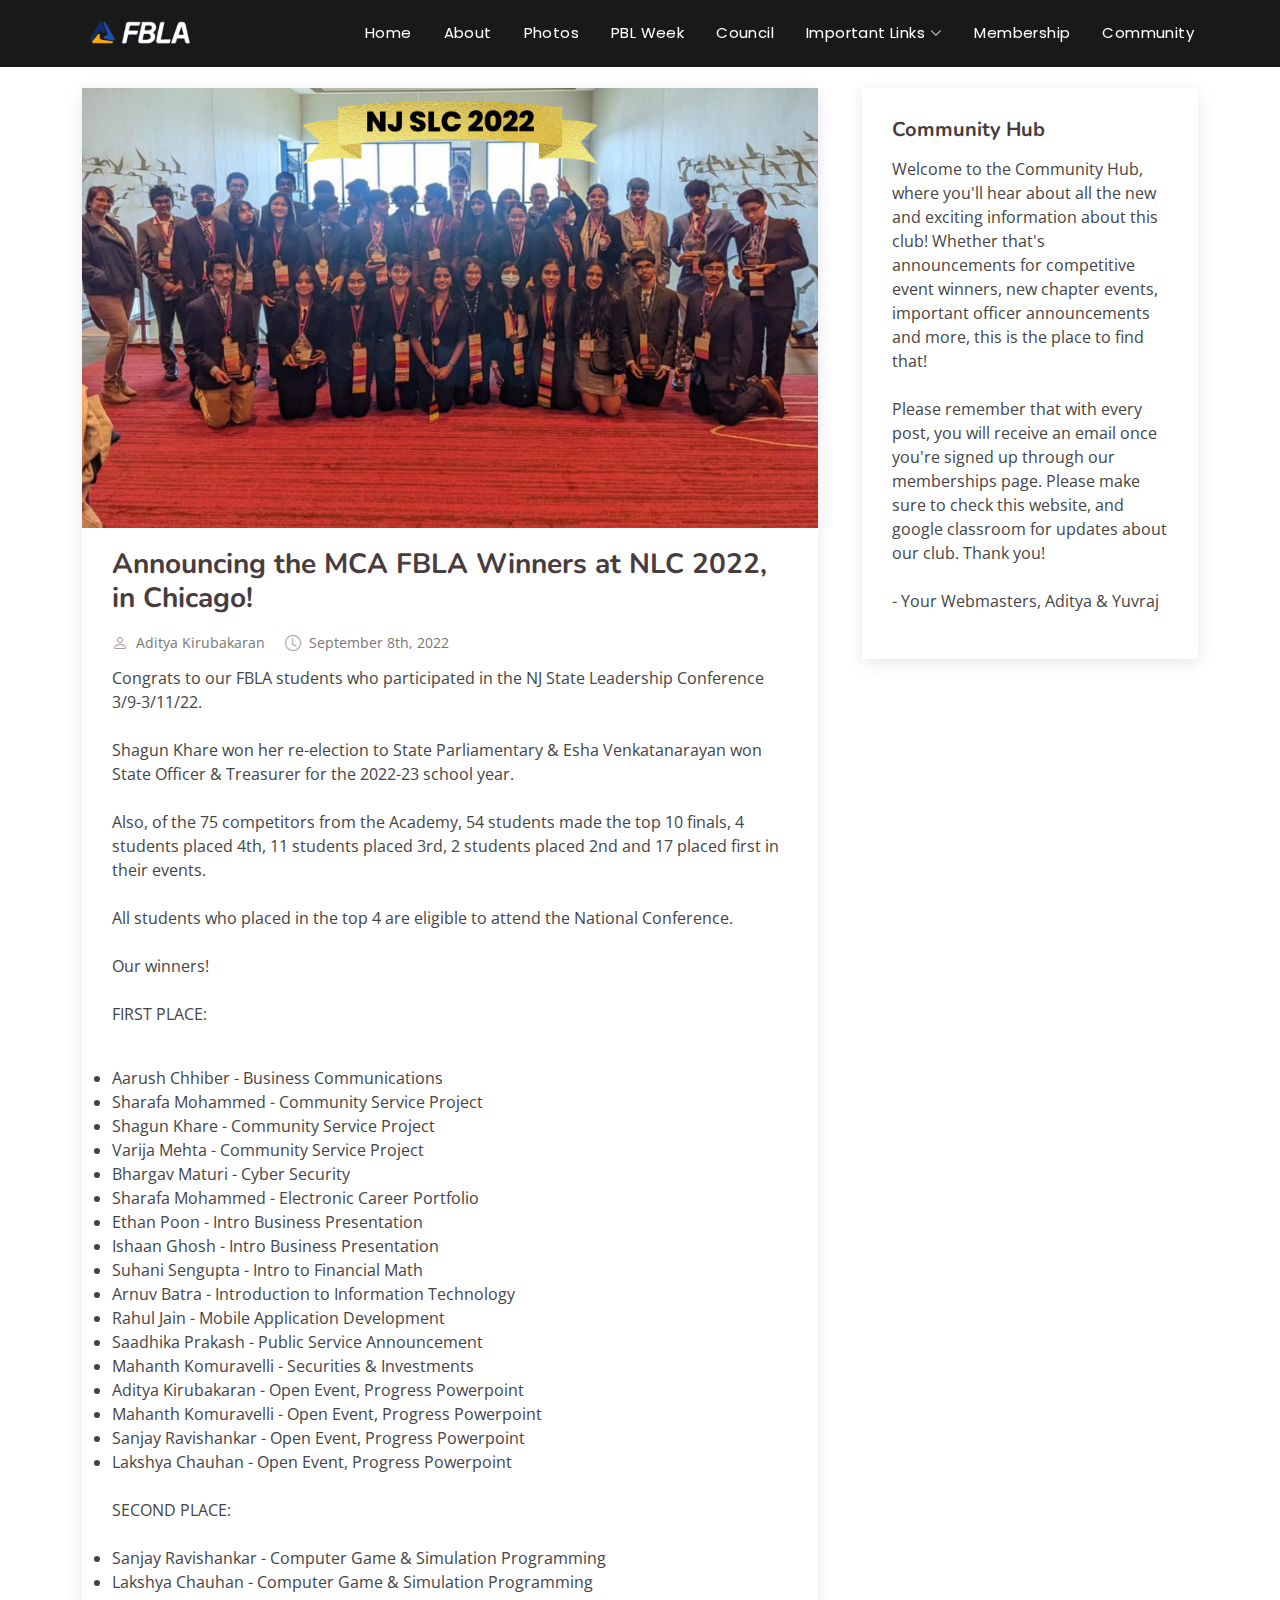
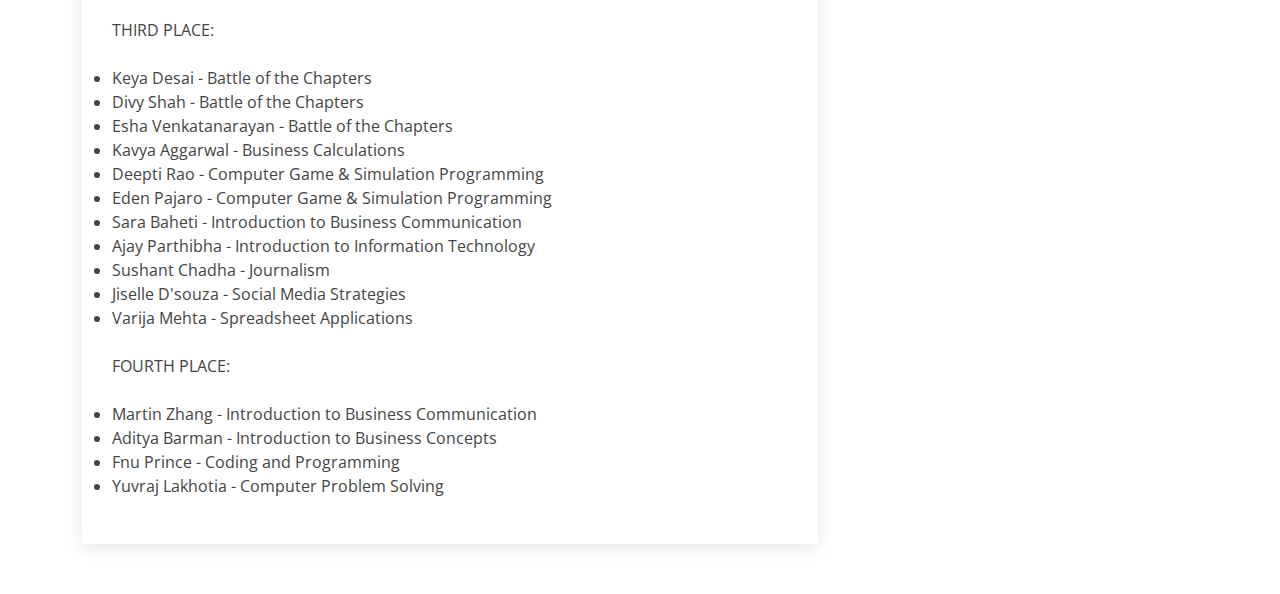
<file: posts/slc2022.html>
<!DOCTYPE html>
<html lang="en">

<head>
  <meta charset="utf-8">
  <meta content="width=device-width, initial-scale=1.0" name="viewport">

  <title>Community Hub</title>
  <meta content="" name="description">
  <meta content="" name="keywords">

  <!-- Favicons -->
  <link href="../assets/img/favicon.png" rel="icon">

  <!-- Google Fonts -->
  <link
    href="https://fonts.googleapis.com/css?family=Open+Sans:300,300i,400,400i,600,600i,700,700i|Nunito:300,300i,400,400i,600,600i,700,700i|Poppins:300,300i,400,400i,500,500i,600,600i,700,700i"
    rel="stylesheet">

  <!-- Vendor CSS Files -->
  <link href="../assets/vendor/bootstrap/css/bootstrap.min.css" rel="stylesheet">
  <link href="../assets/vendor/bootstrap-icons/bootstrap-icons.css" rel="stylesheet">
  <link href="../assets/vendor/boxicons/css/boxicons.min.css" rel="stylesheet">
  <link href="../assets/vendor/glightbox/css/glightbox.min.css" rel="stylesheet">
  <link href="../assets/vendor/remixicon/remixicon.css" rel="stylesheet">
  <link href="../assets/vendor/swiper/swiper-bundle.min.css" rel="stylesheet">

  <!-- Template Main CSS File -->
  <link href="../assets/css/style.css" rel="stylesheet">

</head>

<body>

  <!-- ======= Header ======= -->
  <header id="header" class="fixed-top header-inner-pages">
    <div class="container d-flex align-items-center justify-content-between">

      <a href="../index.html" class="logo"><img src="../assets/img/logo.png" alt="" class="img-fluid"></a>

      <nav id="navbar" class="navbar">
        <ul>
          <li><a class="nav-link scrollto" href="../index.html">Home</a></li>
          <li><a class="nav-link scrollto" href="../index.html#about">About</a></li>
          <li><a class="nav-link scrollto " href="../index.html#portfolio">Photos</a></li>
          <li><a class="nav-link scrollto" href="../index.html#services">PBL Week</a></li>

          <li><a class="nav-link scrollto" href="">Council</a></li>
          <li class="dropdown"><a href="#"><span>Important Links</span> <i class="bi bi-chevron-down"></i></a>
            <ul>
              <li><a href="winners.html">Awards & Recognition</a></li>
              <li><a
                  href="https://www.fbla-pbl.org/media/2022/12/FBLA-High-School-CE-Guidelines_12.13.22-Update.pdf">BAA's
                  &
                  Competitive Events</a></li>
              <li><a href="conferences.html">Conferences</a></li>
              <li><a href="#">State Officer Success </a></li>
            </ul>
          </li>
          <li><a class="nav-link scrollto" href="../membership.html">Membership</a></li>
          <li><a class="nav-link scrollto" href="../community.html">Community</a></li>
          <i class="bi bi-list mobile-nav-toggle"></i>
      </nav><!-- .navbar -->

    </div>
  </header><!-- End Header -->

  <main id="main">

    <br>
    <br>

    <!-- ======= Blog Single Section ======= -->
    <section id="blog" class="blog">
      <div class="container" data-aos="fade-up">

        <div class="row">

          <div class="col-lg-8 entries">

            <article class="entry entry-single">

              <div class="entry-img">
                <img src="../assets/img/blog/njslc.png" alt="" class="img-fluid">
              </div>

              <h2 class="entry-title">
                <a href="">Announcing the MCA FBLA Winners at NLC 2022, in Chicago!</a>
              </h2>

              <div class="entry-meta">
                <ul>
                  <li class="d-flex align-items-center"><i class="bi bi-person"></i> <a href="">Aditya Kirubakaran</a>
                  </li>
                  <li class="d-flex align-items-center"><i class="bi bi-clock"></i> <a href=""><time
                        datetime="2020-01-01">September 8th, 2022</time></a></li>
                </ul>
              </div>

              <div class="entry-content">
                <p>
                  Congrats to our FBLA students who participated in the NJ State Leadership Conference 3/9-3/11/22.
                  <br><br>

                  Shagun Khare won her re-election to State Parliamentary & Esha Venkatanarayan won State Officer &
                  Treasurer for the 2022-23 school year.<br><br>

                  Also, of the 75 competitors from the Academy, 54 students made the top 10 finals, 4 students placed
                  4th, 11 students placed 3rd, 2 students placed 2nd and 17 placed first in their events.<br><br>

                  All students who placed in the top 4 are eligible to attend the National Conference.<br><br>

                  Our winners!<br><br>

                  FIRST PLACE:<br><br>
                  <li>Aarush Chhiber - Business Communications
                  <li>Sharafa Mohammed - Community Service Project
                  <li>Shagun Khare - Community Service Project
                  <li>Varija Mehta - Community Service Project
                  <li>Bhargav Maturi - Cyber Security
                  <li>Sharafa Mohammed - Electronic Career Portfolio
                  <li>Ethan Poon - Intro Business Presentation
                  <li>Ishaan Ghosh - Intro Business Presentation
                  <li>Suhani Sengupta - Intro to Financial Math
                  <li>Arnuv Batra - Introduction to Information Technology
                  <li>Rahul Jain - Mobile Application Development
                  <li>Saadhika Prakash - Public Service Announcement
                  <li>Mahanth Komuravelli - Securities & Investments
                  <li>Aditya Kirubakaran - Open Event, Progress Powerpoint
                  <li>Mahanth Komuravelli - Open Event, Progress Powerpoint
                  <li>Sanjay Ravishankar - Open Event, Progress Powerpoint
                  <li>Lakshya Chauhan - Open Event, Progress Powerpoint

                    <br><br>SECOND PLACE:<br><br>
                  <li>Sanjay Ravishankar - Computer Game & Simulation Programming
                  <li>Lakshya Chauhan - Computer Game & Simulation Programming

                    <br><br>THIRD PLACE:<br><br>
                  <li>Keya Desai - Battle of the Chapters
                  <li>Divy Shah - Battle of the Chapters
                  <li>Esha Venkatanarayan - Battle of the Chapters
                  <li>Kavya Aggarwal - Business Calculations
                  <li>Deepti Rao - Computer Game & Simulation Programming
                  <li>Eden Pajaro - Computer Game & Simulation Programming
                  <li>Sara Baheti - Introduction to Business Communication
                  <li>Ajay Parthibha - Introduction to Information Technology
                  <li>Sushant Chadha - Journalism
                  <li>Jiselle D'souza - Social Media Strategies
                  <li>Varija Mehta - Spreadsheet Applications

                    <br><br>FOURTH PLACE:<br><br>

                  <li>Martin Zhang - Introduction to Business Communication
                  <li>Aditya Barman - Introduction to Business Concepts
                  <li>Fnu Prince - Coding and Programming
                  <li>Yuvraj Lakhotia - Computer Problem Solving
                </p>


            </article><!-- End blog entry -->


          </div><!-- End blog entries list -->

          <div class="col-lg-4">

            <div class="sidebar">

              <h3 class="sidebar-title">Community Hub</h3>
              <p> Welcome to the Community Hub, where you'll hear about all the new and exciting information about this
                club! Whether that's announcements for competitive event winners, new chapter events, important officer
                announcements and more, this is the place to find that! <br> <br>

                Please remember that with every post, you will receive an email once you're signed up through our
                memberships page. Please make sure to check this website, and google classroom for updates about our
                club. Thank you! <br> <br>

                - Your Webmasters, Aditya & Yuvraj</p>


            </div><!-- End sidebar -->

          </div><!-- End blog sidebar -->

        </div>

      </div>
    </section><!-- End Blog Single Section -->

  </main><!-- End #main -->


  <a href="#" class="back-to-top d-flex align-items-center justify-content-center"><i
      class="bi bi-arrow-up-short"></i></a>

  <!-- Vendor JS Files -->
  <script src="../assets/vendor/bootstrap/js/bootstrap.bundle.min.js"></script>
  <script src="../assets/vendor/glightbox/js/glightbox.min.js"></script>
  <script src="../assets/vendor/isotope-layout/isotope.pkgd.min.js"></script>
  <script src="../assets/vendor/swiper/swiper-bundle.min.js"></script>

  <!-- Template Main JS File -->
  <script src="../assets/js/main.js"></script>

</body>

</html>
</file>
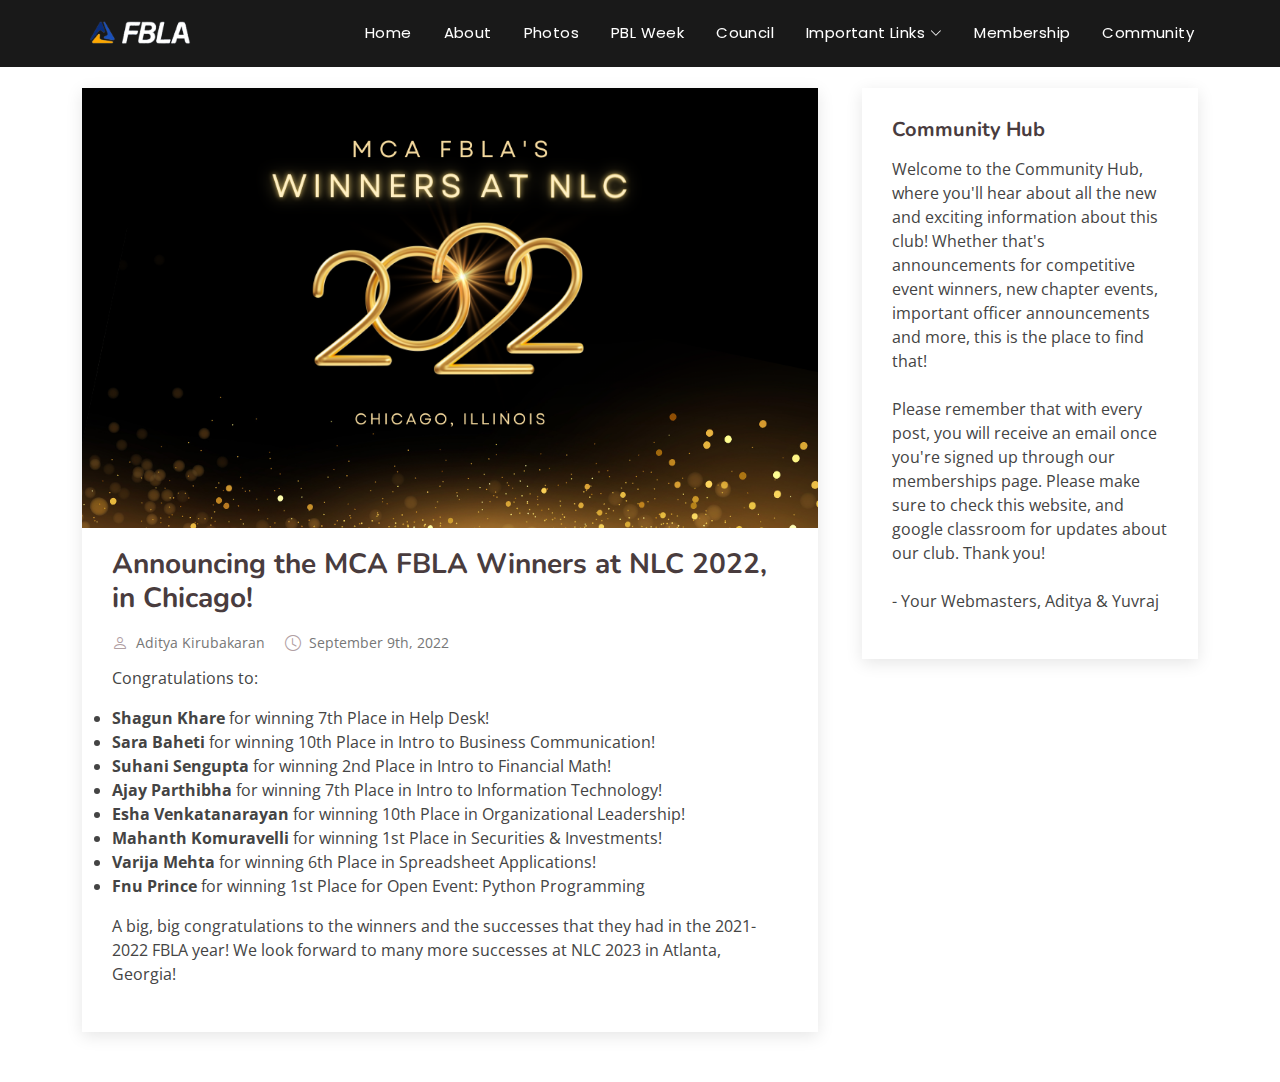
<file: posts/winners.html>
<!DOCTYPE html>
<html lang="en">

<head>
  <meta charset="utf-8">
  <meta content="width=device-width, initial-scale=1.0" name="viewport">

  <title>Community Hub</title>
  <meta content="" name="description">
  <meta content="" name="keywords">

  <!-- Favicons -->
  <link href="../assets/img/favicon.png" rel="icon">

  <!-- Google Fonts -->
  <link
    href="https://fonts.googleapis.com/css?family=Open+Sans:300,300i,400,400i,600,600i,700,700i|Nunito:300,300i,400,400i,600,600i,700,700i|Poppins:300,300i,400,400i,500,500i,600,600i,700,700i"
    rel="stylesheet">

  <!-- Vendor CSS Files -->
  <link href="../assets/vendor/bootstrap/css/bootstrap.min.css" rel="stylesheet">
  <link href="../assets/vendor/bootstrap-icons/bootstrap-icons.css" rel="stylesheet">
  <link href="../assets/vendor/boxicons/css/boxicons.min.css" rel="stylesheet">
  <link href="../assets/vendor/glightbox/css/glightbox.min.css" rel="stylesheet">
  <link href="../assets/vendor/remixicon/remixicon.css" rel="stylesheet">
  <link href="../assets/vendor/swiper/swiper-bundle.min.css" rel="stylesheet">

  <!-- Template Main CSS File -->
  <link href="../assets/css/style.css" rel="stylesheet">

</head>

<body>

  <!-- ======= Header ======= -->
  <header id="header" class="fixed-top header-inner-pages">
    <div class="container d-flex align-items-center justify-content-between">

      <a href="../index.html" class="logo"><img src="../assets/img/logo.png" alt="" class="img-fluid"></a>

      <nav id="navbar" class="navbar">
        <ul>
          <li><a class="nav-link scrollto" href="../index.html">Home</a></li>
          <li><a class="nav-link scrollto" href="../index.html#about">About</a></li>
          <li><a class="nav-link scrollto " href="../index.html#portfolio">Photos</a></li>
          <li><a class="nav-link scrollto" href="../index.html#services">PBL Week</a></li>

          <li><a class="nav-link scrollto" href="">Council</a></li>
          <li class="dropdown"><a href="#"><span>Important Links</span> <i class="bi bi-chevron-down"></i></a>
            <ul>
              <li><a href="winners.html">Awards & Recognition</a></li>
              <li><a
                  href="https://www.fbla-pbl.org/media/2022/12/FBLA-High-School-CE-Guidelines_12.13.22-Update.pdf">BAA's
                  &
                  Competitive Events</a></li>
              <li><a href="conferences.html">Conferences</a></li>
              <li><a href="#">State Officer Success </a></li>
            </ul>
          </li>
          <li><a class="nav-link scrollto" href="../membership.html">Membership</a></li>
          <li><a class="nav-link scrollto" href="../community.html">Community</a></li>
          <i class="bi bi-list mobile-nav-toggle"></i>
      </nav><!-- .navbar -->

    </div>
  </header><!-- End Header -->

  <main id="main">

    <br>
    <br>

    <!-- ======= Blog Single Section ======= -->
    <section id="blog" class="blog">
      <div class="container" data-aos="fade-up">

        <div class="row">

          <div class="col-lg-8 entries">

            <article class="entry entry-single">

              <div class="entry-img">
                <img src="../assets/img/blog/winners.png" alt="" class="img-fluid">
              </div>

              <h2 class="entry-title">
                <a href="">Announcing the MCA FBLA Winners at NLC 2022, in Chicago!</a>
              </h2>

              <div class="entry-meta">
                <ul>
                  <li class="d-flex align-items-center"><i class="bi bi-person"></i> <a href="">Aditya Kirubakaran</a>
                  </li>
                  <li class="d-flex align-items-center"><i class="bi bi-clock"></i> <a href=""><time
                        datetime="2020-01-01">September 9th, 2022</time></a></li>
                </ul>
              </div>

              <div class="entry-content">
                <p>
                  Congratulations to:
                  <li> <b>Shagun Khare</b> for winning 7th Place in Help Desk!
                  <li> <b>Sara Baheti</b> for winning 10th Place in Intro to Business Communication!
                  <li> <b>Suhani Sengupta</b> for winning 2nd Place in Intro to Financial Math!
                  <li> <b>Ajay Parthibha</b> for winning 7th Place in Intro to Information Technology!
                  <li> <b>Esha Venkatanarayan</b> for winning 10th Place in Organizational Leadership!
                  <li> <b>Mahanth Komuravelli</b> for winning 1st Place in Securities & Investments!
                  <li> <b>Varija Mehta</b> for winning 6th Place in Spreadsheet Applications!
                  <li><b> Fnu Prince </b> for winning 1st Place for Open Event: Python Programming </li>
                </p>

                <p>
                  A big, big congratulations to the winners and the successes that they had in the 2021-2022 FBLA year!
                  We look forward to many more successes at NLC 2023 in Atlanta, Georgia!</p>


            </article><!-- End blog entry -->


          </div><!-- End blog entries list -->

          <div class="col-lg-4">

            <div class="sidebar">

              <h3 class="sidebar-title">Community Hub</h3>
              <p> Welcome to the Community Hub, where you'll hear about all the new and exciting information about this
                club! Whether that's announcements for competitive event winners, new chapter events, important officer
                announcements and more, this is the place to find that! <br> <br>

                Please remember that with every post, you will receive an email once you're signed up through our
                memberships page. Please make sure to check this website, and google classroom for updates about our
                club. Thank you! <br> <br>

                - Your Webmasters, Aditya & Yuvraj</p>


            </div><!-- End sidebar -->

          </div><!-- End blog sidebar -->

        </div>

      </div>
    </section><!-- End Blog Single Section -->

  </main><!-- End #main -->


  <a href="#" class="back-to-top d-flex align-items-center justify-content-center"><i
      class="bi bi-arrow-up-short"></i></a>

  <!-- Vendor JS Files -->
  <script src="../assets/vendor/bootstrap/js/bootstrap.bundle.min.js"></script>
  <script src="../assets/vendor/glightbox/js/glightbox.min.js"></script>
  <script src="../assets/vendor/isotope-layout/isotope.pkgd.min.js"></script>
  <script src="../assets/vendor/swiper/swiper-bundle.min.js"></script>

  <!-- Template Main JS File -->
  <script src="../assets/js/main.js"></script>

</body>

</html>
</file>
<file: assets/css/style.css>
body {
  font-family: "Open Sans", sans-serif;
  color: #444444;
}

a {
  color: #3c3ae4;
  text-decoration: none;
}

a:hover {
  color: #e2ea6c;
  text-decoration: none;
}

h1, h2, h3, h4, h5, h6 {
  font-family: "Nunito", sans-serif;
}

.back-to-top {
  position: fixed;
  visibility: hidden;
  opacity: 0;
  right: 15px;
  bottom: 15px;
  z-index: 996;
  background: #3a64e4;
  width: 40px;
  height: 40px;
  border-radius: 50px;
  transition: all 0.4s;
}
.back-to-top i {
  font-size: 28px;
  color: #fff;
  line-height: 0;
}
.back-to-top:hover {
  background: #3a64e4;
  color: #fff;
}
.back-to-top.active {
  visibility: visible;
  opacity: 1;
}

#header {
  transition: all 0.5s;
  z-index: 997;
  padding: 20px 0;
}
#header .logo {
  font-size: 30px;
  margin: 0;
  padding: 0;
  line-height: 1;
  font-weight: 600;
  letter-spacing: 1px;
  text-transform: uppercase;
}
#header .logo a {
  color: #fff;
}
#header .logo img {
  max-height: 40px;
}
#header.header-scrolled, #header.header-inner-pages {
  background: rgba(0, 0, 0, 0.9);
  padding: 12px 0;
}

.navbar {
  padding: 0;
}
.navbar ul {
  margin: 0;
  padding: 0;
  display: flex;
  list-style: none;
  align-items: center;
}
.navbar li {
  position: relative;
}
.navbar > ul > li {
  white-space: nowrap;
  padding: 10px 0 10px 24px;
}
.navbar a, .navbar a:focus {
  display: flex;
  align-items: center;
  justify-content: space-between;
  font-family: "Poppins", sans-serif;
  color: #fff;
  font-size: 15px;
  padding: 0 4px;
  white-space: nowrap;
  transition: 0.3s;
  letter-spacing: 0.4px;
  position: relative;
}
.navbar a i, .navbar a:focus i {
  font-size: 12px;
  line-height: 0;
  margin-left: 5px;
}
.navbar > ul > li > a:before {
  content: "";
  position: absolute;
  width: 100%;
  height: 2px;
  bottom: -6px;
  left: 0;
  background-color: #86b4fe;
  visibility: hidden;
  transform: scaleX(0);
  transition: all 0.3s ease-in-out 0s;
}
.navbar a:hover:before, .navbar li:hover > a:before, .navbar .active:before {
  visibility: visible;
  transform: scaleX(1);
}
.navbar a:hover, .navbar .active, .navbar .active:focus, .navbar li:hover > a {
  color: #fff;
}
.navbar .dropdown ul {
  display: block;
  position: absolute;
  left: 24px;
  top: calc(100% + 30px);
  margin: 0;
  padding: 10px 0;
  z-index: 99;
  opacity: 0;
  visibility: hidden;
  background: #fff;
  box-shadow: 0px 0px 30px rgba(127, 137, 161, 0.25);
  transition: 0.3s;
}
.navbar .dropdown ul li {
  min-width: 200px;
}
.navbar .dropdown ul a {
  padding: 10px 20px;
  font-size: 14px;
  text-transform: none;
  color: #493c3e;
}
.navbar .dropdown ul a i {
  font-size: 12px;
}
.navbar .dropdown ul a:hover, .navbar .dropdown ul .active:hover, .navbar .dropdown ul li:hover > a {
  color: #3a64e4;
}
.navbar .dropdown:hover > ul {
  opacity: 1;
  top: 100%;
  visibility: visible;
}
.navbar .dropdown .dropdown ul {
  top: 0;
  left: calc(100% - 30px);
  visibility: hidden;
}
.navbar .dropdown .dropdown:hover > ul {
  opacity: 1;
  top: 0;
  left: 100%;
  visibility: visible;
}
@media (max-width: 1366px) {
  .navbar .dropdown .dropdown ul {
    left: -90%;
  }
  .navbar .dropdown .dropdown:hover > ul {
    left: -100%;
  }
}

/**
* Mobile Navigation 
*/
.mobile-nav-toggle {
  color: #fff;
  font-size: 28px;
  cursor: pointer;
  display: none;
  line-height: 0;
  transition: 0.5s;
}

@media (max-width: 991px) {
  .mobile-nav-toggle {
    display: block;
  }

  .navbar ul {
    display: none;
  }
}
.navbar-mobile {
  position: fixed;
  overflow: hidden;
  top: 0;
  right: 0;
  left: 0;
  bottom: 0;
  background: rgba(45, 37, 38, 0.9);
  transition: 0.3s;
  z-index: 999;
}
.navbar-mobile .mobile-nav-toggle {
  position: absolute;
  top: 15px;
  right: 15px;
}
.navbar-mobile ul {
  display: block;
  position: absolute;
  top: 55px;
  right: 15px;
  bottom: 15px;
  left: 15px;
  padding: 10px 0;
  background-color: #fff;
  overflow-y: auto;
  transition: 0.3s;
}
.navbar-mobile > ul > li {
  padding: 0;
}
.navbar-mobile a:hover:before, .navbar-mobile li:hover > a:before, .navbar-mobile .active:before {
  visibility: hidden;
}
.navbar-mobile a, .navbar-mobile a:focus {
  padding: 10px 20px;
  font-size: 15px;
  color: #493c3e;
}
.navbar-mobile a:hover, .navbar-mobile .active, .navbar-mobile li:hover > a {
  color: #3aa3e4;
}
.navbar-mobile .getstarted, .navbar-mobile .getstarted:focus {
  margin: 15px;
}
.navbar-mobile .dropdown ul {
  position: static;
  display: none;
  margin: 10px 20px;
  padding: 10px 0;
  z-index: 99;
  opacity: 1;
  visibility: visible;
  background: #fff;
  box-shadow: 0px 0px 30px rgba(127, 137, 161, 0.25);
}
.navbar-mobile .dropdown ul li {
  min-width: 200px;
}
.navbar-mobile .dropdown ul a {
  padding: 10px 20px;
}
.navbar-mobile .dropdown ul a i {
  font-size: 12px;
}
.navbar-mobile .dropdown ul a:hover, .navbar-mobile .dropdown ul .active:hover, .navbar-mobile .dropdown ul li:hover > a {
  color: #3a6de4;
}
.navbar-mobile .dropdown > .dropdown-active {
  display: block;
}

#hero {
  width: 100%;
  height: 100vh;
  background: url("../img/hero-img.jpg") top center;
  background-size: cover;
  position: relative;
}
#hero:before {
  content: "";
  background: rgba(0, 0, 0, 0.6);
  position: absolute;
  bottom: 0;
  top: 0;
  left: 0;
  right: 0;
}
#hero .hero-container {
  position: absolute;
  bottom: 0;
  top: 0;
  left: 0;
  right: 0;
  display: flex;
  justify-content: center;
  align-items: center;
  flex-direction: column;
  text-align: center;
  padding: 0 15px;
}
#hero h3 {
  background: rgba(255, 255, 255, 0.1);
  color: #fff;
  font-size: 26px;
  padding: 10px 30px;
  margin-bottom: 30px;
  border-radius: 50px;
}
#hero h1 {
  margin: 0 0 10px 0;
  font-size: 48px;
  font-weight: 700;
  line-height: 56px;
  text-transform: uppercase;
  color: #fff;
}
#hero h2 {
  color: #eee;
  margin-bottom: 40px;
  font-size: 24px;
}
#hero .btn-get-started {
  font-family: "Poppins", sans-serif;
  text-transform: uppercase;
  font-weight: 400;
  font-size: 13px;
  letter-spacing: 1px;
  display: inline-block;
  padding: 8px 30px 9px 30px;
  border-radius: 50px;
  transition: 0.5s;
  border: 2px solid #fff;
  color: #fff;
}
#hero .btn-get-started:hover {
  background: #3a72e4;
  border: 2px solid #3a72e4;
}
@media (min-width: 1024px) {
  #hero {
    background-attachment: fixed;
  }
}
@media (max-width: 768px) {
  #hero h3 {
    font-size: 22px;
  }
  #hero h1 {
    font-size: 28px;
    line-height: 36px;
  }
  #hero h2 {
    font-size: 18px;
    line-height: 24px;
    margin-bottom: 30px;
  }
}
@media (max-height: 500px) {
  #hero {
    height: 150vh;
  }
}

/*-------------------------------------------------------------
# Membership Style Design
--------------------------------------------------------------*/

#membership {
  width: 100%;
  height: 100vh;
  background: url("../img/membership.png") top center;
  background-size: cover;
  position: relative;
}
#membership:before {
  content: "";
  background: rgba(0, 0, 0, 0.6);
  position: absolute;
  bottom: 0;
  top: 0;
  left: 0;
  right: 0;
}
#membership .hero-container {
  position: absolute;
  bottom: 0;
  top: 0;
  left: 0;
  right: 0;
  display: flex;
  justify-content: center;
  align-items: center;
  flex-direction: column;
  text-align: center;
  padding: 0 15px;
}
#membership h3 {
  background: rgba(255, 255, 255, 0.1);
  color: #fff;
  font-size: 26px;
  padding: 10px 30px;
  margin-bottom: 30px;
  border-radius: 50px;
}
#membership h1 {
  margin: 0 0 10px 0;
  font-size: 48px;
  font-weight: 700;
  line-height: 56px;
  text-transform: uppercase;
  color: #fff;
}
#membership h2 {
  color: #eee;
  margin-bottom: 40px;
  font-size: 24px;
}
#membership .btn-get-started {
  font-family: "Poppins", sans-serif;
  text-transform: uppercase;
  font-weight: 400;
  font-size: 13px;
  letter-spacing: 1px;
  display: inline-block;
  padding: 8px 30px 9px 30px;
  border-radius: 50px;
  transition: 0.5s;
  border: 2px solid #fff;
  color: #fff;
}
#membership .btn-get-started:hover {
  background: #3a64e4;
  border: 2px solid #3a64e4;
}
@media (min-width: 1024px) {
  #membership {
    background-attachment: fixed;
  }
}
@media (max-width: 768px) {
  #membership h3 {
    font-size: 22px;
  }
  #membership h1 {
    font-size: 28px;
    line-height: 36px;
  }
  #membership h2 {
    font-size: 18px;
    line-height: 24px;
    margin-bottom: 30px;
  }
}
@media (max-height: 500px) {
  #membership {
    height: 150vh;
  }
}


.membershipAbout .content h3 {
  font-weight: 600;
  font-size: 26px;
}
.membershipAbout .content ul {
  list-style: none;
  padding: 0;
}
.membershipAbout .content ul li {
  padding-left: 28px;
  position: relative;
}
.membershipAbout .content ul li + li {
  margin-top: 10px;
}
.membershipAbout .content ul i {
  position: absolute;
  left: 0;
  top: 2px;
  font-size: 20px;
  color: #3a64e4;
  line-height: 1;
}
.membershipAbout .content p:last-child {
  margin-bottom: 0;
}
.membershipAbout .content .btn-learn-more {
  font-family: "Nunito", sans-serif;
  font-weight: 600;
  font-size: 14px;
  letter-spacing: 1px;
  display: inline-block;
  padding: 12px 32px;
  border-radius: 50px;
  transition: 0.3s;
  line-height: 1;
  color: #3a64e4;
  -webkit-animation-delay: 0.8s;
  animation-delay: 0.8s;
  margin-top: 6px;
  border: 2px solid #181112;
}
.membershipAbout .content .btn-learn-more:hover {
  background: #94a9ff;
  color: #fff;
  text-decoration: none;
}


section {
  padding: 60px 0;
  overflow: hidden;
}

.section-bg {
  background-color: white;
}

.section-title {
  text-align: center;
  padding-bottom: 30px;
}
.section-title h2 {
  font-size: 13px;
  letter-spacing: 1px;
  font-weight: 700;
  padding: 8px 20px;
  line-height: 1;
  margin: 0;
  background: #e5e7ff;
  color: #3a64e4;
  display: inline-block;
  text-transform: uppercase;
  border-radius: 50px;
}
.section-title h3 {
  margin: 15px 0 0 0;
  font-size: 32px;
  font-weight: 700;
}
.section-title h3 span {
  color: #FEA800;
}
.section-title p {
  margin: 15px auto 0 auto;
  font-weight: 600;
}
@media (min-width: 1024px) {
  .section-title p {
    width: 50%;
  }
}

.about .content h3 {
  font-weight: 600;
  font-size: 26px;
}
.about .content ul {
  list-style: none;
  padding: 0;
}
.about .content ul li {
  padding-left: 28px;
  position: relative;
}
.about .content ul li + li {
  margin-top: 10px;
}
.about .content ul i {
  position: absolute;
  left: 0;
  top: 2px;
  font-size: 20px;
  color: #3a64e4;
  line-height: 1;
}
.about .content p:last-child {
  margin-bottom: 0;
}
.about .content .btn-learn-more {
  font-family: "Nunito", sans-serif;
  font-weight: 600;
  font-size: 14px;
  letter-spacing: 1px;
  display: inline-block;
  padding: 12px 32px;
  border-radius: 50px;
  transition: 0.3s;
  line-height: 1;
  color: #3a64e4;
  -webkit-animation-delay: 0.8s;
  animation-delay: 0.8s;
  margin: 6px 20px;
  border: 2px solid #181112;
}
.about .content .btn-learn-more:hover {
  background: #94a9ff;
  color: #fff;
  text-decoration: none;
}

.services {
  padding-bottom: 30px;
}
.services .icon-box {
  padding: 60px 30px;
  position: relative;
  overflow: hidden;
  background: #fff;
  box-shadow: 2px 0 35px 0 rgba(68, 88, 144, 0.12);
  transition: all 0.3s ease-in-out;
  border-radius: 8px;
  z-index: 1;
  text-align: center;
}
.services .icon-box::before {
  content: "";
  position: absolute;
  background: #fdeff2;
  right: 0;
  left: 0;
  bottom: 0;
  top: 100%;
  transition: all 0.4s;
  z-index: -1;
}
.services .icon-box:hover::before {
  background: #3a64e4;
  top: 0;
  border-radius: 0px;
}
.services .icon {
  margin-bottom: 15px;
}
.services .icon i {
  font-size: 48px;
  line-height: 1;
  color: #3a64e4;
  transition: all 0.3s ease-in-out;
}
.services .title {
  font-weight: 700;
  margin-bottom: 15px;
  font-size: 18px;
}
.services .title a {
  color: #111;
}
.services .description {
  font-size: 15px;
  line-height: 28px;
  margin-bottom: 0;
}
.services .icon-box:hover .title a, .services .icon-box:hover .description {
  color: #fff;
}
.services .icon-box:hover .icon i {
  color: #fff;
}

.features {
  padding-top: 20px;
}
.features .icon-box {
  display: flex;
  align-items: center;
  padding: 20px;
  transition: ease-in-out 0.3s;
  box-shadow: 2px 0 35px 0 rgba(68, 88, 144, 0.12);
}
.features .icon-box i {
  font-size: 32px;
  padding-right: 10px;
  line-height: 1;
}
.features .icon-box h3 {
  font-weight: 700;
  margin: 0;
  padding: 0;
  line-height: 1;
  font-size: 16px;
}
.features .icon-box h3 a {
  color: #493c3e;
  transition: ease-in-out 0.3s;
}
.features .icon-box:hover a {
  color: #3a64e4;
}

.cta {
  background: linear-gradient(rgba(2, 2, 2, 0.5), rgba(0, 0, 0, 0.8)), url("../img/cta-bg.jpg") center center;
  background-size: cover;
  padding: 60px 0;
}
.cta h3 {
  color: #fff;
  font-size: 28px;
  font-weight: 700;
}
.cta p {
  color: #fff;
}
.cta .cta-btn {
  font-family: "Nunito", sans-serif;
  text-transform: uppercase;
  font-weight: 500;
  font-size: 16px;
  letter-spacing: 1px;
  display: inline-block;
  padding: 8px 28px;
  border-radius: 25px;
  transition: 0.5s;
  margin-top: 10px;
  border: 2px solid #fff;
  color: #fff;
}
.cta .cta-btn:hover {
  background: #5cc5c7;
  border: 2px solid #3a4de4;
}
@media (min-width: 1024px) {
  .cta {
    background-attachment: fixed;
  }
}

.portfolio #portfolio-flters {
  padding: 0;
  margin: 0 auto 25px auto;
  list-style: none;
  text-align: center;
  border-radius: 50px;
}
.portfolio #portfolio-flters li {
  cursor: pointer;
  display: inline-block;
  padding: 7px 17px 9px 17px;
  font-size: 14px;
  font-weight: 500;
  line-height: 1;
  color: #444444;
  margin: 0 3px 10px 3px;
  transition: all ease-in-out 0.3s;
  background: #ede9e9;
  border-radius: 50px;
}
.portfolio #portfolio-flters li:hover, .portfolio #portfolio-flters li.filter-active {
  color: #fff;
  background: #3a64e4;
}
.portfolio #portfolio-flters li:last-child {
  margin-right: 0;
}
.portfolio .portfolio-item {
  margin-bottom: 30px;
  overflow: hidden;
}
.portfolio .portfolio-item img {
  position: relative;
  top: 0;
  transition: all 0.6s cubic-bezier(0.645, 0.045, 0.355, 1);
}
.portfolio .portfolio-item .portfolio-info {
  opacity: 0;
  position: absolute;
  left: 15px;
  right: 15px;
  bottom: -50px;
  z-index: 3;
  transition: all ease-in-out 0.3s;
  background: #3a64e4;
  padding: 15px 20px;
}
.portfolio .portfolio-item .portfolio-info h4 {
  font-size: 18px;
  color: #fff;
  font-weight: 600;
}
.portfolio .portfolio-item .portfolio-info p {
  color: #fff;
  font-size: 14px;
  margin-bottom: 0;
}
.portfolio .portfolio-item .portfolio-info .preview-link, .portfolio .portfolio-item .portfolio-info .details-link {
  position: absolute;
  right: 50px;
  font-size: 24px;
  top: calc(50% - 18px);
  color: white;
  transition: ease-in-out 0.3s;
}
.portfolio .portfolio-item .portfolio-info .preview-link:hover, .portfolio .portfolio-item .portfolio-info .details-link:hover {
  color: #c0c2f7;
}
.portfolio .portfolio-item .portfolio-info .details-link {
  right: 15px;
}
.portfolio .portfolio-item:hover img {
  top: -30px;
}
.portfolio .portfolio-item:hover .portfolio-info {
  opacity: 1;
  bottom: 0;
}

.portfolio-details {
  padding-top: 40px;
}
.portfolio-details .portfolio-details-slider img {
  width: 100%;
}
.portfolio-details .portfolio-details-slider .swiper-pagination {
  margin-top: 20px;
  position: relative;
}
.portfolio-details .portfolio-details-slider .swiper-pagination .swiper-pagination-bullet {
  width: 12px;
  height: 12px;
  background-color: #fff;
  opacity: 1;
  border: 1px solid #3a64e4;
}
.portfolio-details .portfolio-details-slider .swiper-pagination .swiper-pagination-bullet-active {
  background-color: #3a64e4;
}
.portfolio-details .portfolio-info {
  padding: 30px;
  box-shadow: 0px 0 30px rgba(73, 60, 62, 0.08);
}
.portfolio-details .portfolio-info h3 {
  font-size: 22px;
  font-weight: 700;
  margin-bottom: 20px;
  padding-bottom: 20px;
  border-bottom: 1px solid #eee;
}
.portfolio-details .portfolio-info ul {
  list-style: none;
  padding: 0;
  font-size: 15px;
}
.portfolio-details .portfolio-info ul li + li {
  margin-top: 10px;
}
.portfolio-details .portfolio-description {
  padding-top: 30px;
}
.portfolio-details .portfolio-description h2 {
  font-size: 26px;
  font-weight: 700;
  margin-bottom: 20px;
}
.portfolio-details .portfolio-description p {
  padding: 0;
}

.faq {
  padding: 60px 0;
}
.faq .faq-list {
  padding: 0;
  list-style: none;
}
.faq .faq-list li {
  border-bottom: 1px solid #f1eeef;
  margin-bottom: 20px;
  padding-bottom: 20px;
}
.faq .faq-list .question {
  display: block;
  position: relative;
  font-family: #3a72e4;
  font-size: 18px;
  line-height: 24px;
  font-weight: 400;
  padding-left: 25px;
  cursor: pointer;
  color: #3a64e4;
  transition: 0.3s;
}
.faq .faq-list i {
  font-size: 16px;
  position: absolute;
  left: 0;
  top: -2px;
}
.faq .faq-list p {
  margin-bottom: 0;
  padding: 10px 0 0 25px;
}
.faq .faq-list .icon-show {
  display: none;
}
.faq .faq-list .collapsed {
  color: black;
}
.faq .faq-list .collapsed:hover {
  color: #3a64e4;
}
.faq .faq-list .collapsed .icon-show {
  display: inline-block;
  transition: 0.6s;
}
.faq .faq-list .collapsed .icon-close {
  display: none;
  transition: 0.6s;
}
@media (min-width: 1280px) {
  .faq .container {
    padding: 0 120px;
  }
}

.team {
  background: #fff;
  padding: 100px 0;
}

.team .member {
  margin-bottom: 20px;
  overflow: hidden;
  text-align: center;
  border-radius: 5px;
  background: #fff;
  box-shadow: 0px 2px 15px rgba(0, 0, 0, 0.1);
}
.team .member .member-img {
  position: relative;
  overflow: hidden;
}
.team .member .social {
  position: absolute;
  left: 0;
  bottom: 0;
  right: 0;
  height: 40px;
  opacity: 0;
  transition: ease-in-out 0.3s;
  background: rgba(255, 255, 255, 0.85);
  display: flex;
  align-items: center;
  justify-content: center;
}
.team .member .social a {
  transition: color 0.3s;
  color: #493c3e;
  margin: 0 10px;
  display: inline-flex;
  align-items: center;
  justify-content: center;
}
.team .member .social a i {
  line-height: 0;
}
.team .member .social a:hover {
  color: #3a64e4;
}
.team .member .social i {
  font-size: 18px;
  margin: 0 2px;
}
.team .member .member-info {
  padding: 25px 15px;
}
.team .member .member-info h4 {
  font-weight: 700;
  margin-bottom: 5px;
  font-size: 18px;
  color: #493c3e;
}
.team .member .member-info span {
  display: block;
  font-size: 13px;
  font-weight: 400;
  color: #aaaaaa;
}
.team .member .member-info p {
  font-style: italic;
  font-size: 14px;
  line-height: 26px;
  color: #777777;
}
.team .member:hover .social {
  opacity: 1;
}


/*--------------------------------------------------------------
# Blog
--------------------------------------------------------------*/
.blog {
  padding: 40px 0 20px 0;
}

.blog .entry {
  padding: 30px;
  margin-bottom: 60px;
  box-shadow: 0 4px 16px rgba(0, 0, 0, 0.1);
}

.blog .entry .entry-img {
  max-height: 440px;
  margin: -30px -30px 20px -30px;
  overflow: hidden;
}

.blog .entry .entry-title {
  font-size: 28px;
  font-weight: bold;
  padding: 0;
  margin: 0 0 20px 0;
}

.blog .entry .entry-title a {
  color: #493c3e;
  transition: 0.3s;
}

.blog .entry .entry-title a:hover {
  color: #3a64e4;
}

.blog .entry .entry-meta {
  margin-bottom: 15px;
  color: #b1a0a3;
}

.blog .entry .entry-meta ul {
  display: flex;
  flex-wrap: wrap;
  list-style: none;
  align-items: center;
  padding: 0;
  margin: 0;
}

.blog .entry .entry-meta ul li+li {
  padding-left: 20px;
}

.blog .entry .entry-meta i {
  font-size: 16px;
  margin-right: 8px;
  line-height: 0;
}

.blog .entry .entry-meta a {
  color: #777777;
  font-size: 14px;
  display: inline-block;
  line-height: 1;
}

.blog .entry .entry-content p {
  line-height: 24px;
}

.blog .entry .entry-content .read-more {
  -moz-text-align-last: right;
  text-align-last: right;
}

.blog .entry .entry-content .read-more a {
  display: inline-block;
  background: #3a64e4;
  color: #fff;
  padding: 6px 20px;
  transition: 0.3s;
  font-size: 14px;
  border-radius: 4px;
}

.blog .entry .entry-content .read-more a:hover {
  background: #3a64e4;
}

.blog .entry .entry-content h3 {
  font-size: 22px;
  margin-top: 30px;
  font-weight: bold;
}

.blog .entry .entry-content blockquote {
  overflow: hidden;
  background-color: #fafafa;
  padding: 60px;
  position: relative;
  text-align: center;
  margin: 20px 0;
}

.blog .entry .entry-content blockquote p {
  color: #444444;
  line-height: 1.6;
  margin-bottom: 0;
  font-style: italic;
  font-weight: 500;
  font-size: 22px;
}

.blog .entry .entry-content blockquote::after {
  content: "";
  position: absolute;
  left: 0;
  top: 0;
  bottom: 0;
  width: 3px;
  background-color: #493c3e;
  margin-top: 20px;
  margin-bottom: 20px;
}

.blog .entry .entry-footer {
  padding-top: 10px;
  border-top: 1px solid #e6e6e6;
}

.blog .entry .entry-footer i {
  color: #9a8487;
  display: inline;
}

.blog .entry .entry-footer a {
  color: #57484a;
  transition: 0.3s;
}

.blog .entry .entry-footer a:hover {
  color: #3a64e4;
}

.blog .entry .entry-footer .cats {
  list-style: none;
  display: inline;
  padding: 0 20px 0 0;
  font-size: 14px;
}

.blog .entry .entry-footer .cats li {
  display: inline-block;
}

.blog .entry .entry-footer .tags {
  list-style: none;
  display: inline;
  padding: 0;
  font-size: 14px;
}

.blog .entry .entry-footer .tags li {
  display: inline-block;
}

.blog .entry .entry-footer .tags li+li::before {
  padding-right: 6px;
  color: #6c757d;
  content: ",";
}

.blog .entry .entry-footer .share {
  font-size: 16px;
}

.blog .entry .entry-footer .share i {
  padding-left: 5px;
}

.blog .entry-single {
  margin-bottom: 30px;
}

.blog .blog-author {
  padding: 20px;
  margin-bottom: 30px;
  box-shadow: 0 4px 16px rgba(0, 0, 0, 0.1);
}

.blog .blog-author img {
  width: 120px;
  margin-right: 20px;
}

.blog .blog-author h4 {
  font-weight: 600;
  font-size: 22px;
  margin-bottom: 0px;
  padding: 0;
  color: #493c3e;
}

.blog .blog-author .social-links {
  margin: 0 10px 10px 0;
}

.blog .blog-author .social-links a {
  color: rgba(73, 60, 62, 0.5);
  margin-right: 5px;
}

.blog .blog-author p {
  font-style: italic;
  color: #b7b7b7;
}

.blog .blog-comments {
  margin-bottom: 30px;
}

.blog .blog-comments .comments-count {
  font-weight: bold;
}

.blog .blog-comments .comment {
  margin-top: 30px;
  position: relative;
}

.blog .blog-comments .comment .comment-img {
  margin-right: 14px;
}

.blog .blog-comments .comment .comment-img img {
  width: 60px;
}

.blog .blog-comments .comment h5 {
  font-size: 16px;
  margin-bottom: 2px;
}

.blog .blog-comments .comment h5 a {
  font-weight: bold;
  color: #444444;
  transition: 0.3s;
}

.blog .blog-comments .comment h5 a:hover {
  color: #3a64e4;
}

.blog .blog-comments .comment h5 .reply {
  padding-left: 10px;
  color: #493c3e;
}

.blog .blog-comments .comment h5 .reply i {
  font-size: 20px;
}

.blog .blog-comments .comment time {
  display: block;
  font-size: 14px;
  color: #655356;
  margin-bottom: 5px;
}

.blog .blog-comments .comment.comment-reply {
  padding-left: 40px;
}

.blog .blog-comments .reply-form {
  margin-top: 30px;
  padding: 30px;
  box-shadow: 0 4px 16px rgba(0, 0, 0, 0.1);
}

.blog .blog-comments .reply-form h4 {
  font-weight: bold;
  font-size: 22px;
}

.blog .blog-comments .reply-form p {
  font-size: 14px;
}

.blog .blog-comments .reply-form input {
  border-radius: 4px;
  padding: 10px 10px;
  font-size: 14px;
}

.blog .blog-comments .reply-form input:focus {
  box-shadow: none;
  border-color: #f096a7;
}

.blog .blog-comments .reply-form textarea {
  border-radius: 4px;
  padding: 10px 10px;
  font-size: 14px;
}

.blog .blog-comments .reply-form textarea:focus {
  box-shadow: none;
  border-color: #f096a7;
}

.blog .blog-comments .reply-form .form-group {
  margin-bottom: 25px;
}

.blog .blog-comments .reply-form .btn-primary {
  border-radius: 4px;
  padding: 10px 20px;
  border: 0;
  background-color: #493c3e;
}

.blog .blog-comments .reply-form .btn-primary:hover {
  background-color: #57484a;
}

.blog .blog-pagination {
  color: #816a6e;
}

.blog .blog-pagination ul {
  display: flex;
  padding: 0;
  margin: 0;
  list-style: none;
}

.blog .blog-pagination li {
  margin: 0 5px;
  transition: 0.3s;
}

.blog .blog-pagination li a {
  color: #493c3e;
  padding: 7px 16px;
  display: flex;
  align-items: center;
  justify-content: center;
}

.blog .blog-pagination li.active,
.blog .blog-pagination li:hover {
  background: #3a64e4;
}

.blog .blog-pagination li.active a,
.blog .blog-pagination li:hover a {
  color: #fff;
}

.blog .sidebar {
  padding: 30px;
  margin: 0 0 60px 20px;
  box-shadow: 0 4px 16px rgba(0, 0, 0, 0.1);
}

.blog .sidebar .sidebar-title {
  font-size: 20px;
  font-weight: 700;
  padding: 0 0 0 0;
  margin: 0 0 15px 0;
  color: #493c3e;
  position: relative;
}

.blog .sidebar .sidebar-item {
  margin-bottom: 30px;
}

.blog .sidebar .search-form form {
  background: #fff;
  border: 1px solid #ddd;
  padding: 3px 10px;
  position: relative;
}

.blog .sidebar .search-form form input[type=text] {
  border: 0;
  padding: 4px;
  border-radius: 4px;
  width: calc(100% - 40px);
}

.blog .sidebar .search-form form button {
  position: absolute;
  top: 0;
  right: 0;
  bottom: 0;
  border: 0;
  background: none;
  font-size: 16px;
  padding: 0 15px;
  margin: -1px;
  background: #3a64e4;
  color: #fff;
  transition: 0.3s;
  border-radius: 0 4px 4px 0;
  line-height: 0;
}

.blog .sidebar .search-form form button i {
  line-height: 0;
}

.blog .sidebar .search-form form button:hover {
  background: #3a64e4;
}

.blog .sidebar .categories ul {
  list-style: none;
  padding: 0;
}

.blog .sidebar .categories ul li+li {
  padding-top: 10px;
}

.blog .sidebar .categories ul a {
  color: #493c3e;
  transition: 0.3s;
}

.blog .sidebar .categories ul a:hover {
  color: #3a64e4;
}

.blog .sidebar .categories ul a span {
  padding-left: 5px;
  color: #aaaaaa;
  font-size: 14px;
}

.blog .sidebar .recent-posts .post-item+.post-item {
  margin-top: 15px;
}

.blog .sidebar .recent-posts img {
  width: 80px;
  float: left;
}

.blog .sidebar .recent-posts h4 {
  font-size: 15px;
  margin-left: 95px;
  font-weight: bold;
}

.blog .sidebar .recent-posts h4 a {
  color: #493c3e;
  transition: 0.3s;
}

.blog .sidebar .recent-posts h4 a:hover {
  color: #3a64e4;
}

.blog .sidebar .recent-posts time {
  display: block;
  margin-left: 95px;
  font-style: italic;
  font-size: 14px;
  color: #aaaaaa;
}

.blog .sidebar .tags {
  margin-bottom: -10px;
}

.blog .sidebar .tags ul {
  list-style: none;
  padding: 0;
}

.blog .sidebar .tags ul li {
  display: inline-block;
}

.blog .sidebar .tags ul a {
  color: #8e767a;
  font-size: 14px;
  padding: 6px 14px;
  margin: 0 6px 8px 0;
  border: 1px solid #f6f4f4;
  display: inline-block;
  transition: 0.3s;
}

.blog .sidebar .tags ul a:hover {
  color: #fff;
  border: 1px solid #3a64e4;
  background: #3a64e4;
}

.blog .sidebar .tags ul a span {
  padding-left: 5px;
  color: #dfd8d9;
  font-size: 14px;
}


 
/*--------------------------------------------------------------
# Footer
--------------------------------------------------------------*/
#footer {
  color: #444444;
  font-size: 14px;
  background: #f6f4f4;
  box-shadow: 0px 2px 15px rgba(0, 0, 0, 0.1);
}
#footer .footer-top {
  padding: 60px 0 30px 0;
  background: #fff;
}
#footer .footer-top .footer-contact {
  margin-bottom: 30px;
}
#footer .footer-top .footer-contact h4 {
  font-size: 22px;
  margin: 0 0 30px 0;
  padding: 2px 0 2px 0;
  line-height: 1;
  font-weight: 700;
}
#footer .footer-top .footer-contact p {
  font-size: 14px;
  line-height: 24px;
  margin-bottom: 0;
  font-family: "Nunito", sans-serif;
  color: #777777;
}
#footer .footer-top h4 {
  font-size: 16px;
  font-weight: bold;
  color: #444444;
  position: relative;
  padding-bottom: 12px;
}
#footer .footer-top .footer-links {
  margin-bottom: 30px;
}
#footer .footer-top .footer-links ul {
  list-style: none;
  padding: 0;
  margin: 0;
}
#footer .footer-top .footer-links ul i {
  padding-right: 2px;
  color: #3a64e4;
  font-size: 18px;
  line-height: 1;
}
#footer .footer-top .footer-links ul li {
  padding: 10px 0;
  display: flex;
  align-items: center;
}
#footer .footer-top .footer-links ul li:first-child {
  padding-top: 0;
}
#footer .footer-top .footer-links ul a {
  color: #777777;
  transition: 0.3s;
  display: inline-block;
  line-height: 1;
}
#footer .footer-top .footer-links ul a:hover {
  text-decoration: none;
  color: #3a64e4;
}
#footer .footer-newsletter {
  font-size: 15px;
}
#footer .footer-newsletter h4 {
  font-size: 16px;
  font-weight: bold;
  color: #444444;
  position: relative;
  padding-bottom: 12px;
}
#footer .footer-newsletter form {
  margin-top: 30px;
  background: #fff;
  padding: 6px 10px;
  position: relative;
  border-radius: 50px;
  text-align: left;
  border: 1px solid #3a64e4;
}
#footer .footer-newsletter form input[type=email] {
  border: 0;
  padding: 4px 8px;
  width: calc(100% - 100px);
}
#footer .footer-newsletter form input[type=submit] {
  position: absolute;
  top: 0;
  right: -2px;
  bottom: 0;
  border: 0;
  background: none;
  font-size: 15px;
  padding: 0 22px;
  background: #3a64e4;
  color: #fff;
  transition: 0.3s;
  border-radius: 50px;
  box-shadow: 0px 2px 15px rgba(0, 0, 0, 0.1);
}
#footer .footer-newsletter form input[type=submit]:hover {
  background: #3a64e4;
}
#footer .credits {
  padding-top: 5px;
  font-size: 13px;
  color: #444444;
}
#footer .social-links a {
  font-size: 18px;
  display: inline-block;
  background: #f4ab19;
  color: #fff;
  line-height: 1;
  padding: 8px 0;
  margin-right: 4px;
  border-radius: 50%;
  text-align: center;
  width: 36px;
  height: 36px;
  transition: 0.3s;
}
#footer .social-links a:hover {
  background: #3a64e4;
  color: #fff;
  text-decoration: none;
}

.button {
  border: none;
  color: white;
  padding: 16px 32px;
  text-align: center;
  text-decoration: none;
  display: inline-block;
  font-size: 16px;
  margin: 4px 2px;
  transition-duration: 0.4s;
  cursor: pointer;
}

.button1 {
  background-color: white; 
  color: black; 
  border: 2px solid #3a64e4;
  border-radius: 30px;
}

.button1:hover {
  background-color: #3a64e4;
  color: white;
}

.leaderboard thead{
  background-color:#f4ab19;
}
</file>
